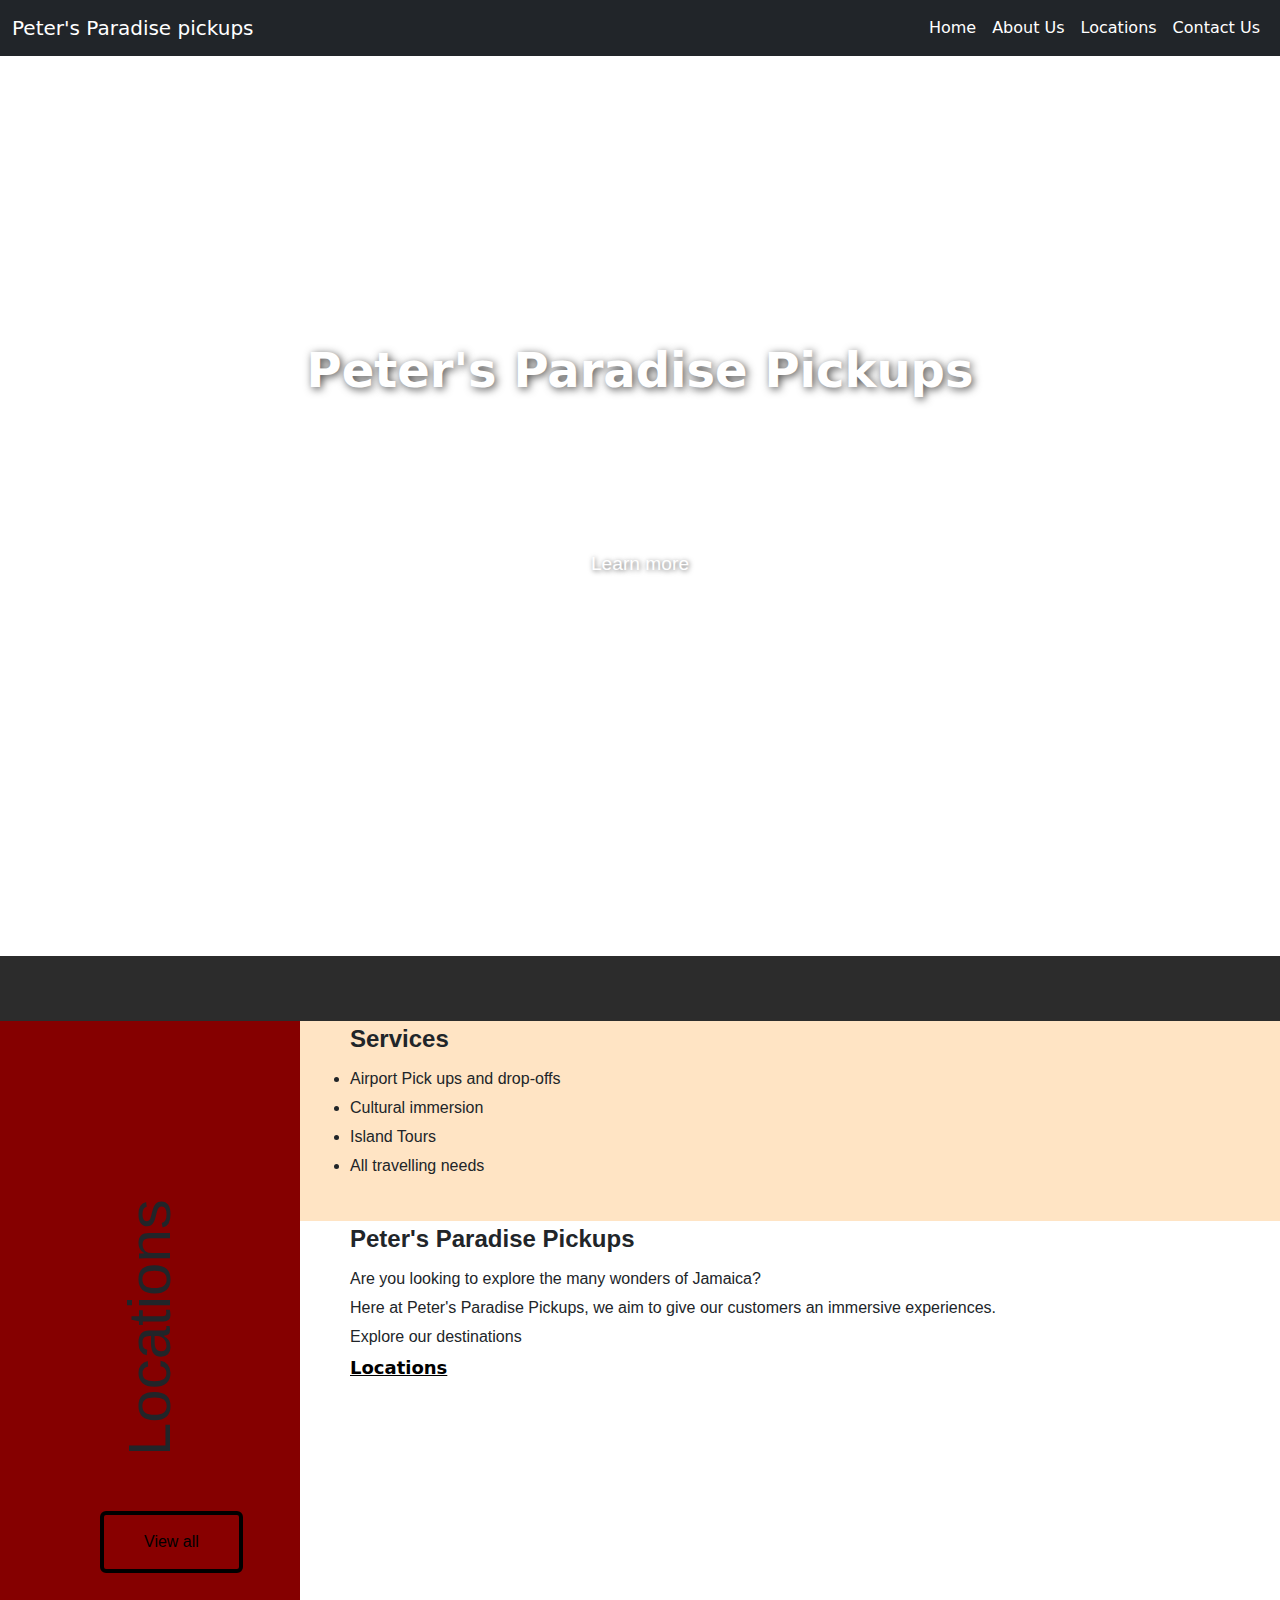
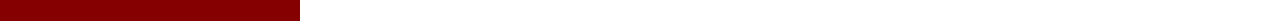
<file: index.html>
<!DOCTYPE html>
<html lang="en">
<head>
    <meta charset="UTF-8">
    <meta name="viewport" content="width=device-width, initial-scale=1.0">
  
  <link rel="stylesheet" href="styles.css">
  <link rel="stylesheet" href="mobile.css">
  
  <title>Document</title>

</head>


<body>
  
<!DOCTYPE html>
<html lang="en">
<head>
  <meta charset="UTF-8">
  <meta name="viewport" content="width=device-width, initial-scale=1">
  <title>Peter's Paradise Pickups</title>
  <!-- Bootstrap CSS -->
  <link href="https://cdn.jsdelivr.net/npm/bootstrap@5.3.2/dist/css/bootstrap.min.css" rel="stylesheet">
  <style>
    /* Custom Styles */
    .hero {
      background: url('https://your-image-link.jpg') no-repeat center center/cover;
      height: 100vh;
      color: white;
      display: flex;
      justify-content: center;
      align-items: center;
      text-align: center;
      position: relative;
    }

    .hero h1 {
      font-size: 3rem;
      font-weight: bold;
      text-shadow: 2px 2px 8px rgba(0, 0, 0, 0.7);
    }

    .hero p {
      font-size: 1.2rem;
      text-shadow: 1px 1px 5px rgba(0, 0, 0, 0.6);
    }

    .navbar-dark .navbar-nav .nav-link {
      color: #fff;
    }

    .bottom-bar {
      background-color: #2c2c2c;
      color: #fff;
      font-weight: bold;
      padding: 10px;
      text-align: center;
    }

    @media (max-width: 768px) {
      .hero h1 {
        font-size: 2rem;
      }
      .hero p {
        font-size: 1rem;
      }
    }

    .locations-grid {
  display: grid;
  grid-template-columns: 300px 1fr;
  height: 600px;
}

/* Sidebar */
.sidebar {
  background-color: rgb(133, 0, 0);
  display: flex;
  flex-direction: column;
  align-items: center;
  justify-content: space-between;
  padding: 20px 0;
}

.sidebar-title {
  transform: rotate(-90deg);
  font-size: 60px;
  margin: 50px 0;
  color: white;
  font-weight: bold;
}

.view-button {
  margin-top: 300px;
  padding: 15px 40px;
  background-color: white;
  border: none;
  font-weight: bold;
  cursor: pointer;
}

/* Content Grid */
.content-grid {
  display: grid;
  grid-template-rows: 200px 1fr;
}

.services {
  background-color: bisque;
  padding: 20px;
}

.description {
  padding: 20px;
}

.para-4 {
  font-size: 24px;
  font-weight: bold;
  margin-bottom: 10px;
}

.para-5 {
  font-size: 16px;
  margin-bottom: 5px;
}

/* Responsive for mobile */
@media (max-width: 768px) {
  .locations-grid {
    grid-template-columns: 1fr;
    grid-template-rows: auto auto;
    height: auto;
  }

  .sidebar2 {
    flex-direction: row;
    justify-content: space-around;
    align-items: center;
    padding: 10px;
  }

  .sidebar2-title {
    transform: none;
    font-size: 32px;
    margin: 0;
  }

  .view-button {
    margin-top: 0;
    padding: 10px 20px;
  }

  .content-grid {
    grid-template-rows: auto auto;
  }
}





  </style>
</head>
<body>

  <!-- Navigation -->
  <nav class="navbar navbar-expand-md navbar-dark bg-dark sticky-top">
    <div class="container-fluid">
      <a class="navbar-brand" href="#">Peter's Paradise pickups</a>

      <button class="navbar-toggler" type="button" data-bs-toggle="collapse" data-bs-target="#mainNavbar">
        <span class="navbar-toggler-icon"></span>
      </button>

      <div class="collapse navbar-collapse" id="mainNavbar">
        <ul class="navbar-nav ms-auto">
          <li class="nav-item"><a class="nav-link active" href="#">Home</a></li>
          <li class="nav-item"><a class="nav-link" href="#">About Us</a></li>
          <li class="nav-item"><a class="nav-link" href="#">Locations</a></li>
          <li class="nav-item"><a class="nav-link" href="#">Contact Us</a></li>
        </ul>
      </div>
    </div>
  </nav>

  <!-- Hero Section -->
  <section class="hero">

    <div class="container">
        <div class="main-message-div">
          <h1>Peter's Paradise Pickups</h1>
          
            <P class="para-6">Learn more</P>

            <div class="arrow-div">
                <p><i class="arrow down" style="color: aliceblue;"></i></p>
            </div>
        </div>      
    </div>

  </section>

  <!-- Bottom Bar -->
  <div class="bottom-bar" style="display: grid; grid-row: 50px 1fr;">
     
    <div class="scroll-container">
        <div class="scroll-text">LET US TAKE YOU TO PARADISE, ONE RIDE AT A TIME!</div>
    </div>
  
  </div>

   <div style="display: grid; grid-template-columns: 300px 1fr; height: 600px;" class="location-grid">
                <div style="background-color: rgb(133, 0, 0);" class="sidebar2">
                    <p style="transform: rotate(-90deg); margin: 50px -190px ; font-size: 60px;">Locations
                        
                    </p>
                    <button class="View" onclick="location.href='Locations-page1.html' " style="margin-top: 300px; margin-left: 100PX; padding-top: 15PX; padding-bottom: 15PX; padding-right: 40PX; padding-left: 40px;">View all</button>
                </div>

                <div style="display: grid; grid-template-rows: 200px 1fr ; ">
                    <div style="background-color: bisque;">
                        <p class="para-4">Services</p>
                        <li class="para-5">Airport Pick ups and drop-offs</li>
                        <li class="para-5">Cultural immersion</li>
                        <li class="para-5">Island Tours</li>
                        <li class="para-5">All travelling needs</li>
                    </div>
                    <div>
                        <p class="para-4">Peter's Paradise Pickups</p>
                        <p class="para-5">Are you looking to explore the many wonders of Jamaica?</p>
                        <p class="para-5">Here at Peter's Paradise Pickups, we aim to give our customers an immersive experiences.</p>
                        <p class="para-5">Explore our destinations</p>

                        <a class="link2" href="Locations-page1.html">Locations</a>
                    </div>
                </div>
            </div>

  
    

  <!-- Bootstrap JS Bundle -->
  <script src="https://cdn.jsdelivr.net/npm/bootstrap@5.3.2/dist/js/bootstrap.bundle.min.js"></script>
</body>
</html>



</body>
</html>
</file>
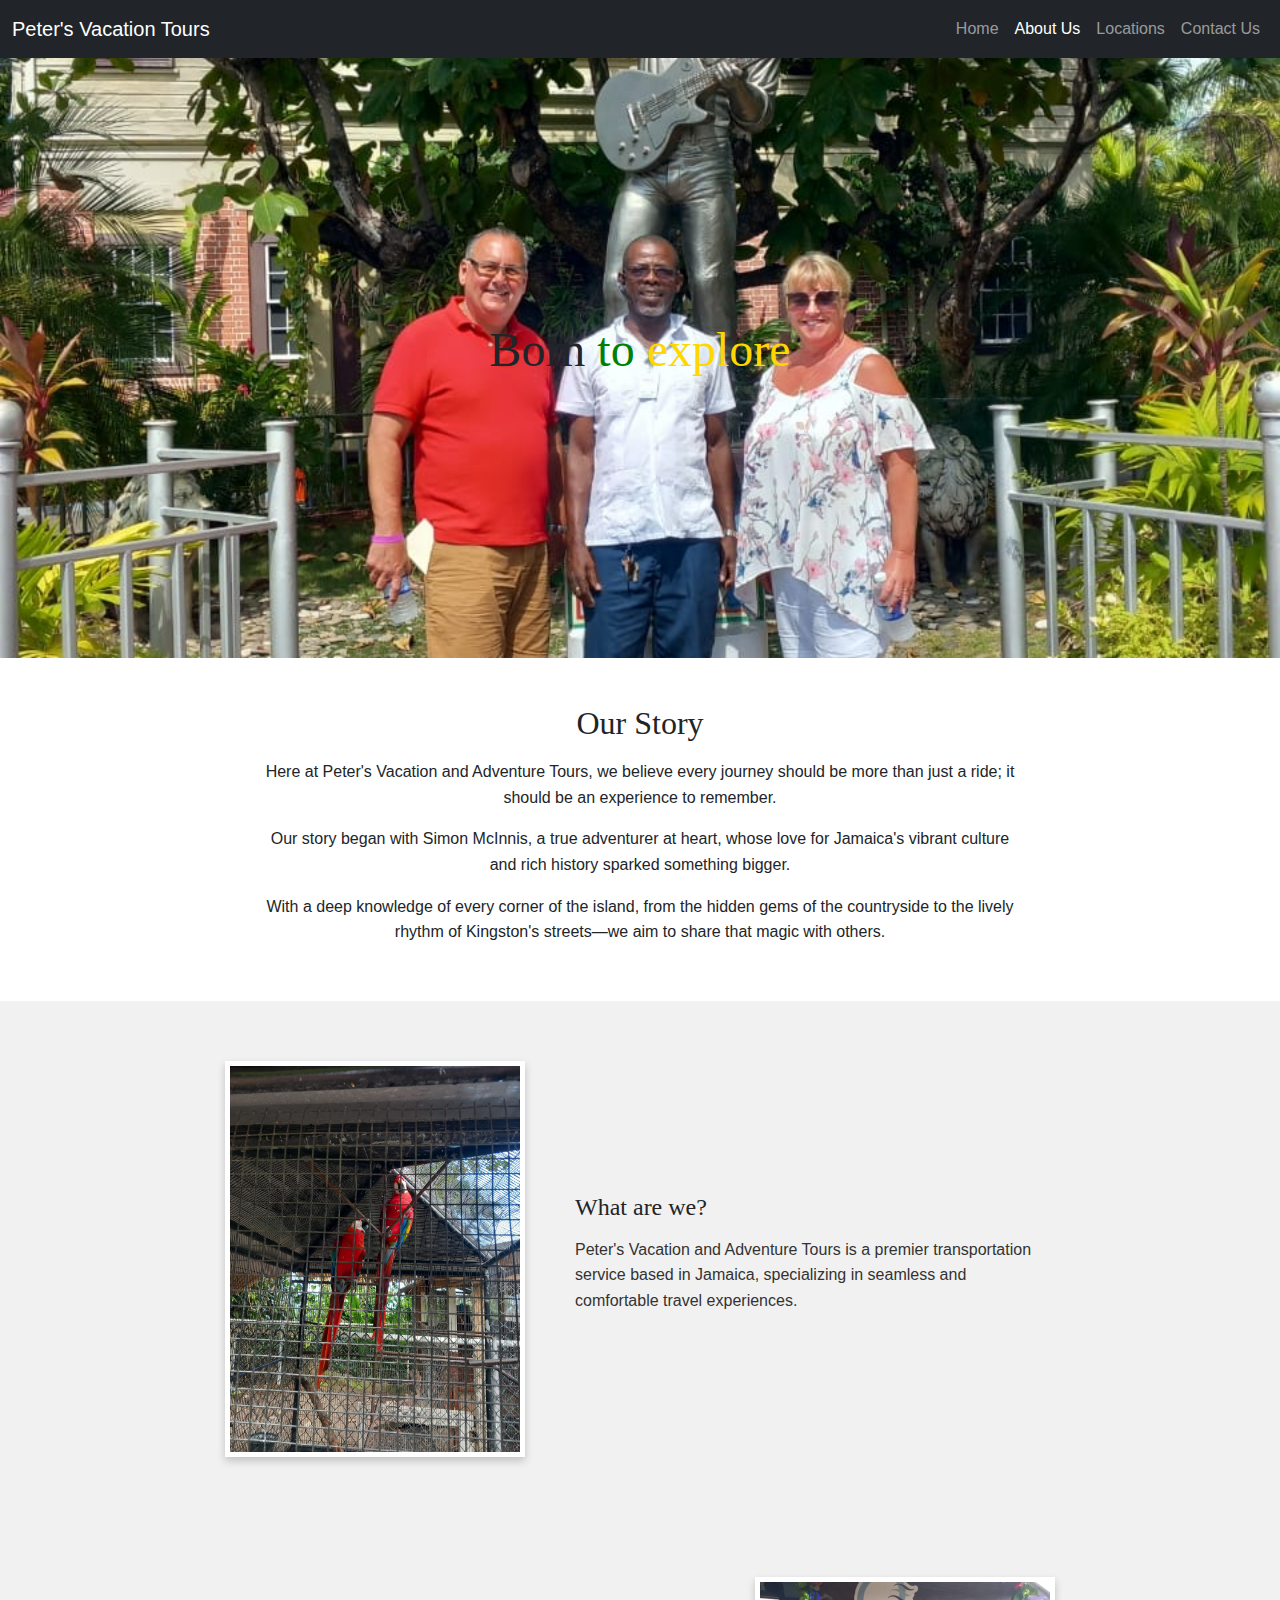
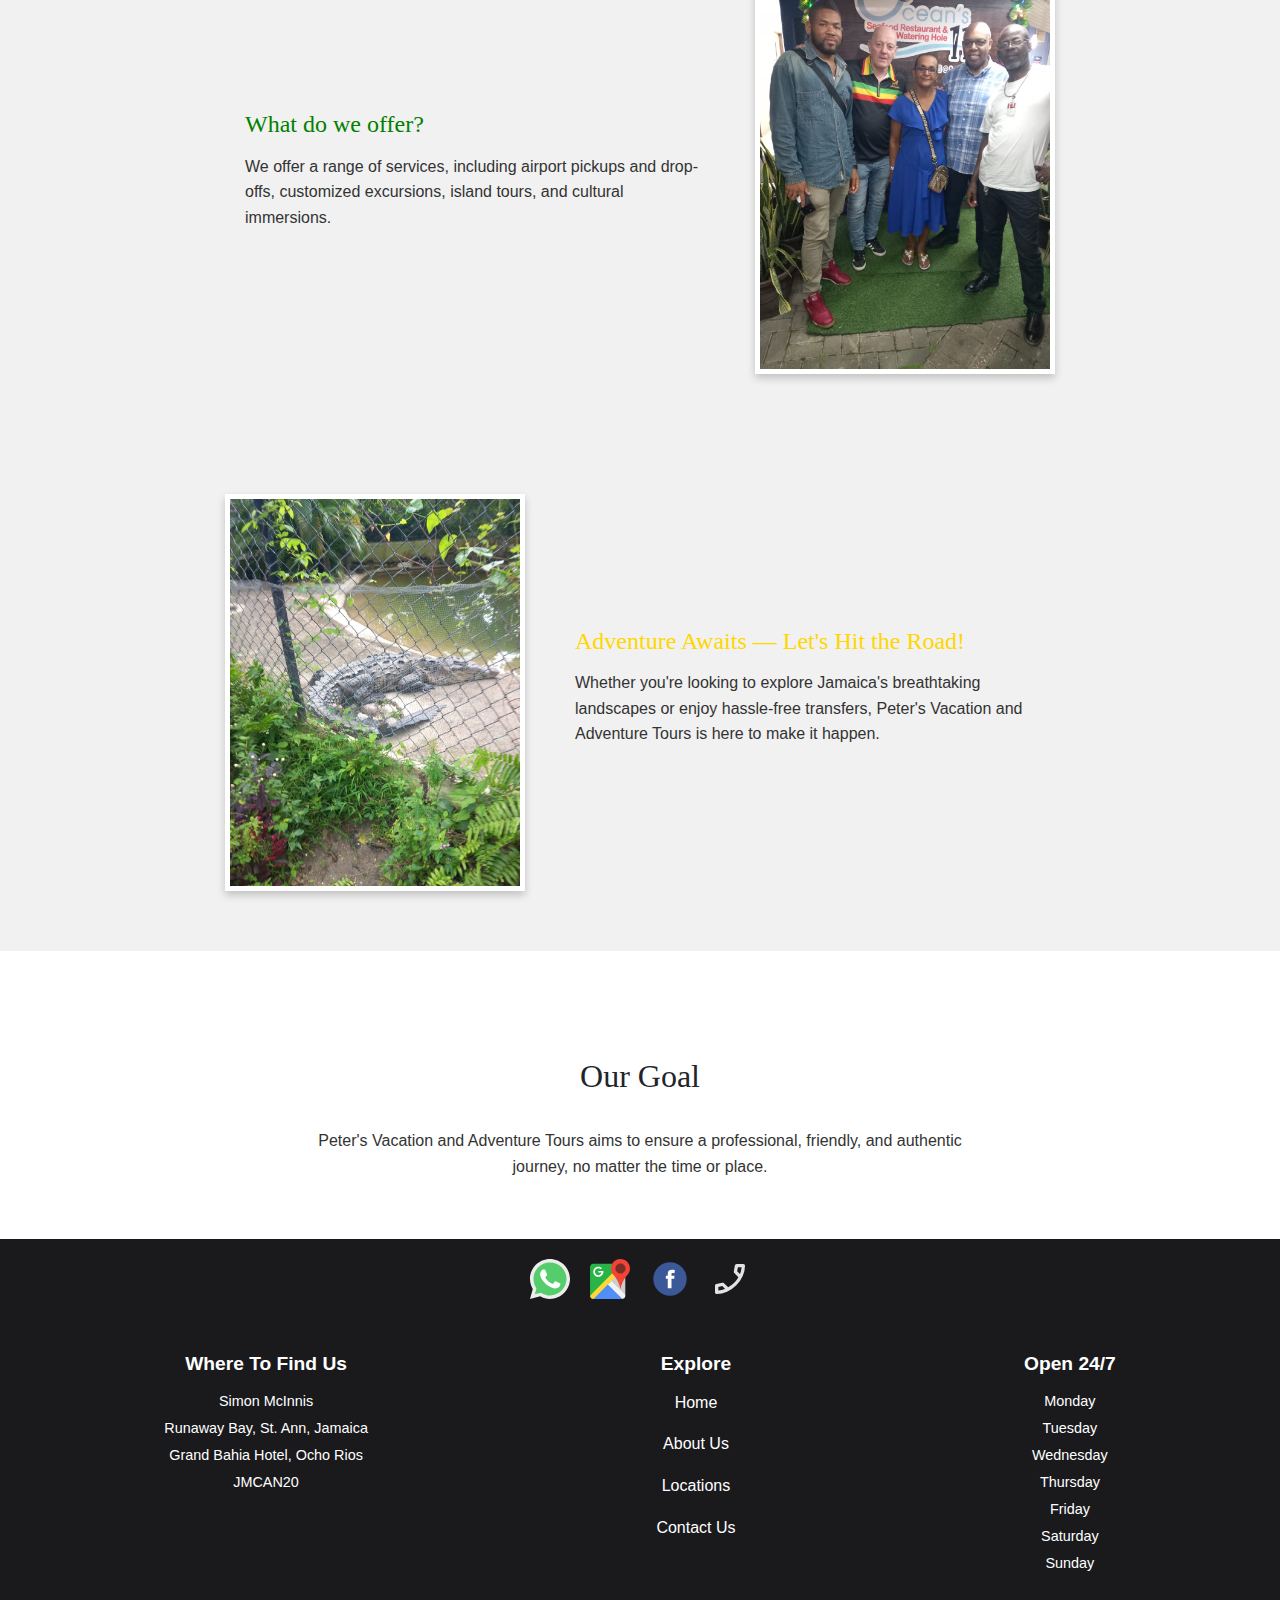
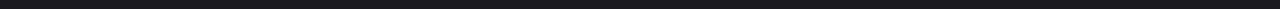
<file: About-us.html>
<!DOCTYPE html>
<html lang="en">
<head>
  <meta charset="UTF-8" />
  <meta name="viewport" content="width=device-width, initial-scale=1.0" />
  <title>About us</title>
  <link rel="icon" type="image/png" href="pictures/favi2.png">
  <link href="https://cdn.jsdelivr.net/npm/bootstrap@5.3.2/dist/css/bootstrap.min.css" rel="stylesheet">
<link rel="icon" type="image/png" href="favi2.png" />
  
  
  
  <style>
    * {
      box-sizing: border-box;
      margin: 0;
      padding: 0;
    }

    body {
      font-family: Arial, sans-serif;
      line-height: 1.6;
    }

    .flex {
      display: flex;
      justify-content: center;
      flex-wrap: wrap;
      background-color: #222;
      padding: 15px;
    }

    .flex div {
      margin: 5px 15px;
    }

    .toolink {
      color: white;
      text-decoration: none;
      
    }

    .toolink:hover {
       color: #686e75;

    }

    .flex2 {
      padding: 0;
    }

    .ddd {
      height: 600px;
      background-color: #eee;
      display: flex;
      align-items: center;
      justify-content: center;
      text-align: center;
      padding: 20px; 
      background-image: url(pictures/WhatsApp\ Image\ 2025-07-10\ at\ 5.18.29\ PM\ \(1\).jpeg );
      background-repeat: no-repeat;
      background-position: center;
      background-size: cover;
      text-align: center;
    }

    .ddd p {
      font-size: 3rem;
      font-family: 'Spicy Rice', cursive;
     
    }

    .section-heading {
      font-size: 2rem;
      font-family: 'Alfa Slab One', cursive;
      text-align: center;
      padding: 40px 20px 10px;
    }

    .section-text {
      text-align: center;
      padding: 0 20px 40px;
      max-width: 800px;
      margin: auto;
    }

    .section-wrapper {
      display: flex;
      flex-wrap: wrap;
      justify-content: center;
      align-items: center;
      padding: 60px 20px;
      background-color: #f1f1f1;
      gap: 30px;
    }

    .polaroid2 img {
      max-width: 100%;
      height: auto;
      border: 5px solid white;
      box-shadow: 0 4px 8px rgba(0,0,0,0.2);
    }

    .about-us-div {
      max-width: 500px;
      padding: 20px;
    }

    .about-us-div p:first-child {
      font-family: 'Alfa Slab One', cursive;
      font-size: 24px;
      margin-bottom: 10px;
    }

    .about-us, .about-us2 {
      font-size: 1rem;
      color: #333;
    }

    .goal-section {
      text-align: center;
      background: white;
      padding: 60px 20px;
    }

    .goal-section .about-us {
      max-width: 700px;
      margin: auto;
    }

    /* SVG Logo */
    svg {
      width: 100%;
      height: auto;
      background: black;
      color: white;
    }

    text {
      fill: white;
      font-family: 'Alfa Slab One', cursive;
    }

    /* Contact Icons */
    .contact-icons {
      background: #1a1a1d;
      padding: 20px;
      display: flex;
      justify-content: center;
      gap: 20px;
    }

    .contact-icons img {
      width: 40px;
      height: 40px;
    }

    .contact-icons img:hover {
      opacity: 0.8;
    }

     .contact-icons img:active {
      opacity: 0.5;
    }

    /* Footer */
    .bottom-tool-bar {
      display: flex;
      flex-wrap: wrap;
      justify-content: space-around;
      background: #1a1a1d;
      color: white;
      padding: 30px 20px;
      text-align: center;
    }

    .bottom-tool-1-text {
      font-weight: bold;
      font-size: 1.2rem;
      margin-bottom: 10px;
    }

    .bottom-tool-1-text2,
    .bottom-tool-1-text22 {
      font-size: 0.9rem;
      margin: 4px 0;
    }

    @media (max-width: 768px) {
      .ddd p {
        font-size: 2rem;
      }

      .section-wrapper {
        flex-direction: column;
        padding: 40px 10px;
      }

      .about-us-div {
        margin-top: 0 !important;
        text-align: center;
      }

      .section-heading {
        font-size: 1.8rem;
      }
    }
  </style>
</head>
<body>

  
 
  <!-- Navigation -->
  <nav class="navbar navbar-expand-md navbar-dark bg-dark sticky-top">
    <div class="container-fluid">
      <a class="navbar-brand" href="index.html">Peter's Vacation Tours</a>
      <button class="navbar-toggler" type="button" data-bs-toggle="collapse" data-bs-target="#mainNavbar">
        <span class="navbar-toggler-icon"></span>
      </button>
      <div class="collapse navbar-collapse" id="mainNavbar">
        <ul class="navbar-nav ms-auto">
          <li class="nav-item"><a class="nav-link" href="index.html">Home</a></li>
          <li class="nav-item"><a class="nav-link active" href="About-us.html">About Us</a></li>
          <li class="nav-item"><a class="nav-link" href="Locations-page-1.html">Locations</a></li>
          <li class="nav-item"><a class="nav-link" href="Contact-us.html">Contact Us</a></li>
        </ul>
      </div>
    </div>
  </nav>


  <!-- Hero -->
  <div class="ddd">
    <p><span >Born</span> <span style="color: green;">to</span> <span style="color: gold;">explore</span></p>
  </div>

  <!-- Story Section -->
  <div class="section-heading">Our Story</div>
  <div class="section-text">
    <p>Here at Peter's Vacation and Adventure Tours, we believe every journey should be more than just a ride; it should be an experience to remember.</p>
    <p>Our story began with Simon McInnis, a true adventurer at heart, whose love for Jamaica's vibrant culture and rich history sparked something bigger.</p>
    <p>With a deep knowledge of every corner of the island, from the hidden gems of the countryside to the lively rhythm of Kingston's streets—we aim to share that magic with others.</p>
  </div>

  <!-- What are we -->
  <div class="section-wrapper">
    <div class="polaroid2" style="width: 300px;">
      <img src="pictures/WhatsApp Image 2025-07-10 at 5.18.31 PM.jpeg" alt="Simon McInnis" />
    </div>
    <div class="about-us-div">
      <p>What are we?</p>
      <p class="about-us">Peter's Vacation and Adventure Tours is a premier transportation service based in Jamaica, specializing in seamless and comfortable travel experiences.</p>
    </div>
  </div>

  <!-- What do we offer -->
  <div class="section-wrapper">
    <div class="about-us-div">
      <p style="color: green;">What do we offer?</p>
      <p class="about-us2">We offer a range of services, including airport pickups and drop-offs, customized excursions, island tours, and cultural immersions.</p>
    </div>
    <div class="polaroid2" style="width: 300px;">
      <img src="pictures/WhatsApp Image 2025-07-10 at 5.18.27 PM.jpeg" alt="Tour Service" />
    </div>
  </div>

  <!-- Adventure Awaits -->
  <div class="section-wrapper">
    <div class="polaroid2" style="width: 300px;">
      <img src="pictures/WhatsApp Image 2025-07-10 at 5.18.31 PM (1).jpeg" alt="Adventure Tour" />
    </div>
    <div class="about-us-div">
      <p style="color: gold;">Adventure Awaits — Let's Hit the Road!</p>
      <p class="about-us2">Whether you're looking to explore Jamaica's breathtaking landscapes or enjoy hassle-free transfers, Peter's Vacation and Adventure Tours is here to make it happen.</p>
    </div>
  </div>

  <!-- Goal -->
  <div class="goal-section">
    <p class="section-heading">Our Goal</p>
    <p class="about-us">Peter's Vacation and Adventure Tours aims to ensure a professional, friendly, and authentic journey, no matter the time or place.</p>
  </div>

 

  <!-- Contact Icons -->
  <div class="contact-icons">
    <a href="https://api.whatsapp.com/send?phone=18764356147">
      <img src="pictures/whatsapp.svg" alt="WhatsApp" />
    </a>
    <a href="https://maps.google.com/?q=18.4081111,-77.1011111">
      <img src="pictures/google.svg" alt="Google Maps" />

       <a href="https://www.facebook.com/share/1FBo4BPX3e/">
      <img src="pictures/facebook-svgrepo-com.svg" alt="facebook">
    </a>

    <a href="tel:+18765130952">
      <img src="pictures/phone_enabled_24dp_E3E3E3_FILL0_wght400_GRAD0_opsz24.svg" alt="call us at +1 (876)513-0952">
    </a>


    </a>
  </div>

  <!-- Footer -->
  <div class="bottom-tool-bar">
    <div>
      <p class="bottom-tool-1-text">Where To Find Us</p>
      <p class="bottom-tool-1-text2">Simon McInnis</p>
      <p class="bottom-tool-1-text2">Runaway Bay, St. Ann, Jamaica</p>
      <p class="bottom-tool-1-text2">Grand Bahia Hotel, Ocho Rios</p>
      <p class="bottom-tool-1-text2">JMCAN20</p>
    </div>
    <div>
      <p class="bottom-tool-1-text">Explore</p>
      <p><a href="index.html" class="toolink">Home</a></p>
      <p><a href="About-us.html" class="toolink">About Us</a></p>
      <p><a href="Locations-page-1.html" class="toolink">Locations</a></p>
      <p><a href="Contact-us.html" class="toolink">Contact Us</a></p>
    </div>

    <div>
      <p class="bottom-tool-1-text">Open 24/7</p>
      <P class="bottom-tool-1-text2" >Monday</P>
      <P class="bottom-tool-1-text2">Tuesday</P>
      <p class="bottom-tool-1-text2" >Wednesday</p>
      <p class="bottom-tool-1-text2" >Thursday</p>
      <p class="bottom-tool-1-text2">Friday</p>
      <p class="bottom-tool-1-text2" >Saturday</p>
      <p class="bottom-tool-1-text2"> Sunday </p>
    </div>
  </div>

</body>
</html>

 

  <!-- Bootstrap JS -->
  <script src="https://cdn.jsdelivr.net/npm/bootstrap@5.3.2/dist/js/bootstrap.bundle.min.js"></script>
</body>
</html>
</file>
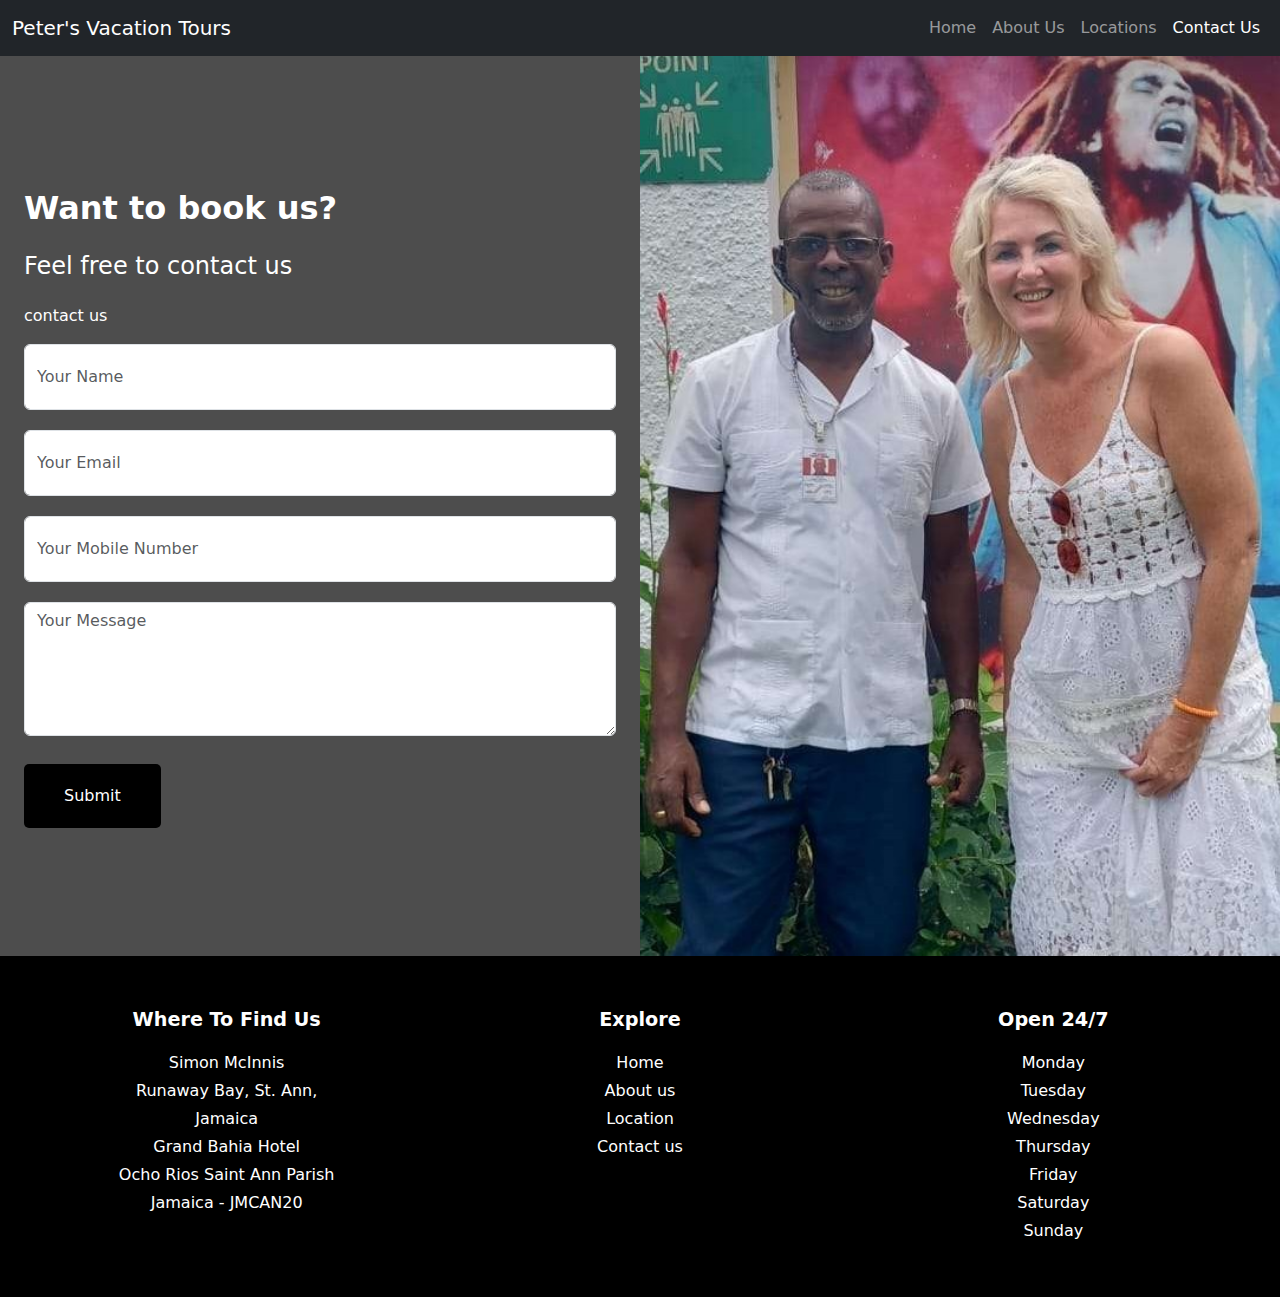
<file: Contact-us.html>
<!DOCTYPE html>
<html lang="en">
<head>
  <meta charset="UTF-8" />
  <meta name="viewport" content="width=device-width, initial-scale=1.0" />
  <title>Contact us</title>
   <link rel="icon" type="image/png" href="pictures/favi2.png">
  <link href="https://cdn.jsdelivr.net/npm/bootstrap@5.3.2/dist/css/bootstrap.min.css" rel="stylesheet">
  <link rel="icon" type="image/png" href="favi2.png" />
  <style>
    body {
      margin: 0;
      padding: 0;
    }

    .form-section p.bold-text {
      font-size: 2rem;
      font-weight: bold;
      color: white;
    }

    .form-section p.smaller-text {
      font-size: 1.5rem;
      color: white;
    }

    .form-section p.smaller-text2 {
      font-size: 1rem;
      margin-top: 20px;
      color: white;
    }

    .form-control {
      margin-bottom: 20px;
    }

    .submit-button {
      background-color: #000000;
      color: white;
      border: none;
      padding: 20px 40px;
      border-radius: 5px;
      
    }

    .submit-button:hover {
      background-color: #a0a0a0;
      color: #000;
    }

    .submit-button:active {
      opacity: 0.5;
      
    }



    .img-section img {
      width: 100%;
      height: 100%;
      object-fit: cover;
    }

    @media (max-width: 768px) {
      .form-section {
        text-align: center;
      }

      .img-section {
        display: none !important; /* Hide image on mobile */
      }
    }

    /* Bottom Toolbar Styles */
    .bottom-tool-bar {
      display: flex;
      justify-content: space-around;
      background-color: #f8f9fa;
      padding: 40px 20px;
      flex-wrap: wrap;
      text-align: center;
    }

    .bottom-tool-bar > div {
      flex: 1;
      min-width: 250px;
      margin: 10px 0;
    }

    .bottom-tool-1-text {
      font-size: 1.2rem;
      font-weight: 600;
    }

    .bottom-tool-1-text2,
    .bottom-tool-1-text22 {
      font-size: 1rem;
      margin: 4px 0;
    }

    .toolink {
      text-decoration: none;
      color: #ffffff;
    }

    .toolink:hover {
       color: #686e75;

    }

    @media (max-width: 768px) {
      .bottom-tool-bar {
        flex-direction: column;
        align-items: center;
        padding: 30px 10px;
      }

      .bottom-tool-bar > div {
        width: 100%;
        max-width: 400px;
      }
    }
  </style>
</head>
<body>

  <!-- Navigation -->
  <nav class="navbar navbar-expand-md navbar-dark bg-dark sticky-top">
    <div class="container-fluid">
      <a class="navbar-brand" href="index.html">Peter's Vacation Tours</a>
      <button class="navbar-toggler" type="button" data-bs-toggle="collapse" data-bs-target="#mainNavbar">
        <span class="navbar-toggler-icon"></span>
      </button>
      <div class="collapse navbar-collapse" id="mainNavbar">
        <ul class="navbar-nav ms-auto">
          <li class="nav-item"><a class="nav-link" href="index.html">Home</a></li>
          <li class="nav-item"><a class="nav-link" href="About-us.html">About Us</a></li>
          <li class="nav-item"><a class="nav-link" href="Locations-page-1.html">Locations</a></li>
          <li class="nav-item"><a class="nav-link active" href="Contact-us.html">Contact Us</a></li>
        </ul>
      </div>
    </div>
  </nav>

  <!-- Contact Form + Image Section -->
  <div class="container-fluid p-0">
    <div class="row g-0 min-vh-100">
      <!-- Left Column: Form -->
      <div class="col-md-6 form-section d-flex align-items-center" style="background-color: rgb(77, 77, 77);">
        <form action="https://formspree.io/f/xqalqjwb" method="POST" class="w-100">
          <div class="px-4">
            <p class="bold-text">Want to book us?</p>
            <p class="smaller-text">Feel free to contact us</p>
            <p class="smaller-text2">contact us</p>

            <input type="text" name="name" placeholder="Your Name" class="form-control" style="padding-bottom: 20px; padding-top: 20px;" required>
            <input type="email" name="email" placeholder="Your Email" class="form-control"  style="padding-bottom: 20px; padding-top: 20px;" required>
             <input type="tel" name="mobile" placeholder="Your Mobile Number" class="form-control" style="padding-bottom: 20px; padding-top: 20px;" required>
            <textarea name="message" placeholder="Your Message" rows="5" class="form-control" required></textarea>

            <button class="submit-button mt-2" type="submit">Submit</button>
          </div>
        </form>
      </div>

      <!-- Right Column: Image (hidden on mobile) -->
      <div class="col-md-6 img-section">
        <img src="pictures/master (1).jpeg" alt="Peter and Guest" />
      </div>
    </div>
  </div>

  <!-- Bottom Tool Bar -->
  <div class="bottom-tool-bar" style="background-color: black; color: white;">
    <div>
      <p class="bottom-tool-1-text">Where To Find Us</p>
      <p class="bottom-tool-1-text2">Simon McInnis</p>
      <p class="bottom-tool-1-text2">Runaway Bay, St. Ann,</p>
      <p class="bottom-tool-1-text2">Jamaica</p>
      <p class="bottom-tool-1-text2">Grand Bahia Hotel</p>
      <p class="bottom-tool-1-text2">Ocho Rios Saint Ann Parish</p>
      <p class="bottom-tool-1-text2">Jamaica - JMCAN20</p>
    </div>

    <div>
      <p class="bottom-tool-1-text">Explore</p>
      <p class="bottom-tool-1-text22"><a href="index.html" class="toolink">Home</a></p>
      <p class="bottom-tool-1-text22"><a href="About-us.html" class="toolink">About us</a></p>
      <p class="bottom-tool-1-text22"><a href="Locations-page-1.html" class="toolink">Location</a></p>
      <p class="bottom-tool-1-text22"><a href="Contact-us.html" class="toolink">Contact us</a></p>
    </div>

    <div>
      <p class="bottom-tool-1-text">Open 24/7</p>
      <p class="bottom-tool-1-text2">Monday</p>
      <p class="bottom-tool-1-text2">Tuesday</p>
      <p class="bottom-tool-1-text2">Wednesday</p>
      <p class="bottom-tool-1-text2">Thursday</p>
      <p class="bottom-tool-1-text2">Friday</p>
      <p class="bottom-tool-1-text2">Saturday</p>
      <p class="bottom-tool-1-text2">Sunday</p>
    </div>
  </div>

  <!-- Bootstrap JS -->
  <script src="https://cdn.jsdelivr.net/npm/bootstrap@5.3.2/dist/js/bootstrap.bundle.min.js"></script>

<script>
document.addEventListener('DOMContentLoaded', function () {
  const form = document.getElementById('contact-form');

  form.addEventListener('submit', function (event) {
    event.preventDefault();

    const nameInput = document.getElementById('name').value.trim();
    const emailInput = document.getElementById('email').value.trim();
    const mobileInput = document.getElementById('mobile').value.trim();
    const messageInput = document.getElementById('message').value.trim();

    const emailPattern = /^[^\s@]+@[^\s@]+\.[^\s@]+$/;
    const mobilePattern = /^\+?\d{7,15}$/; // Simple mobile number validation

    if (nameInput === '') {
      alert('Please enter your name.');
      return;
    }

    if (!emailPattern.test(emailInput)) {
      alert('Please enter a valid email address.');
      return;
    }

    if (!mobilePattern.test(mobileInput)) {
      alert('Please enter a valid mobile number (7 to 15 digits).');
      return;
    }

    if (messageInput === '') {
      alert('Please enter your message.');
      return;
    }

    // Send form data using AJAX
    const formData = new FormData(form);
    const actionUrl = form.getAttribute('action');

    const xhr = new XMLHttpRequest();
    xhr.open('POST', actionUrl, true);
    xhr.onload = function () {
      if (xhr.status === 200) {
        alert('Email sent successfully!');
        form.reset();
      } else {
        alert('An error occurred while sending the email.');
      }
    };
    xhr.send(formData);
  });
});
</script>



</body>
</html>
</file>
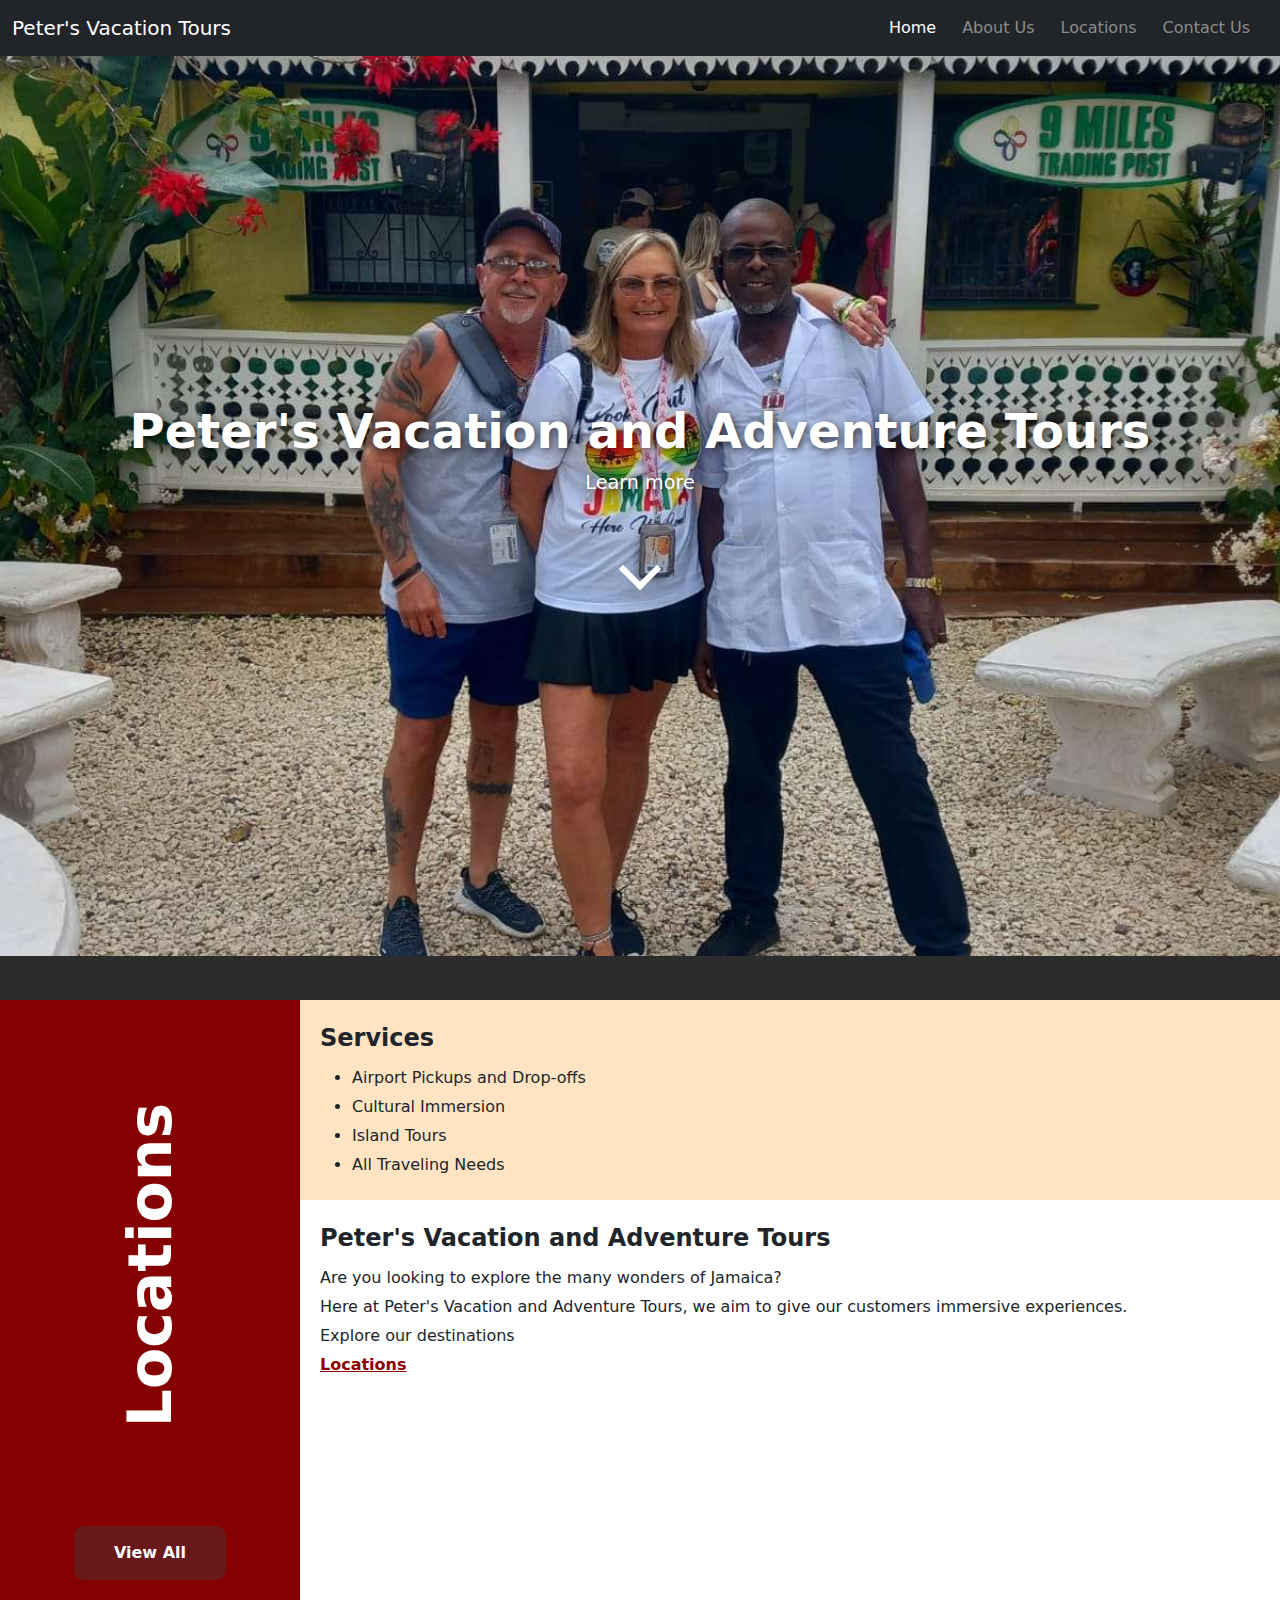
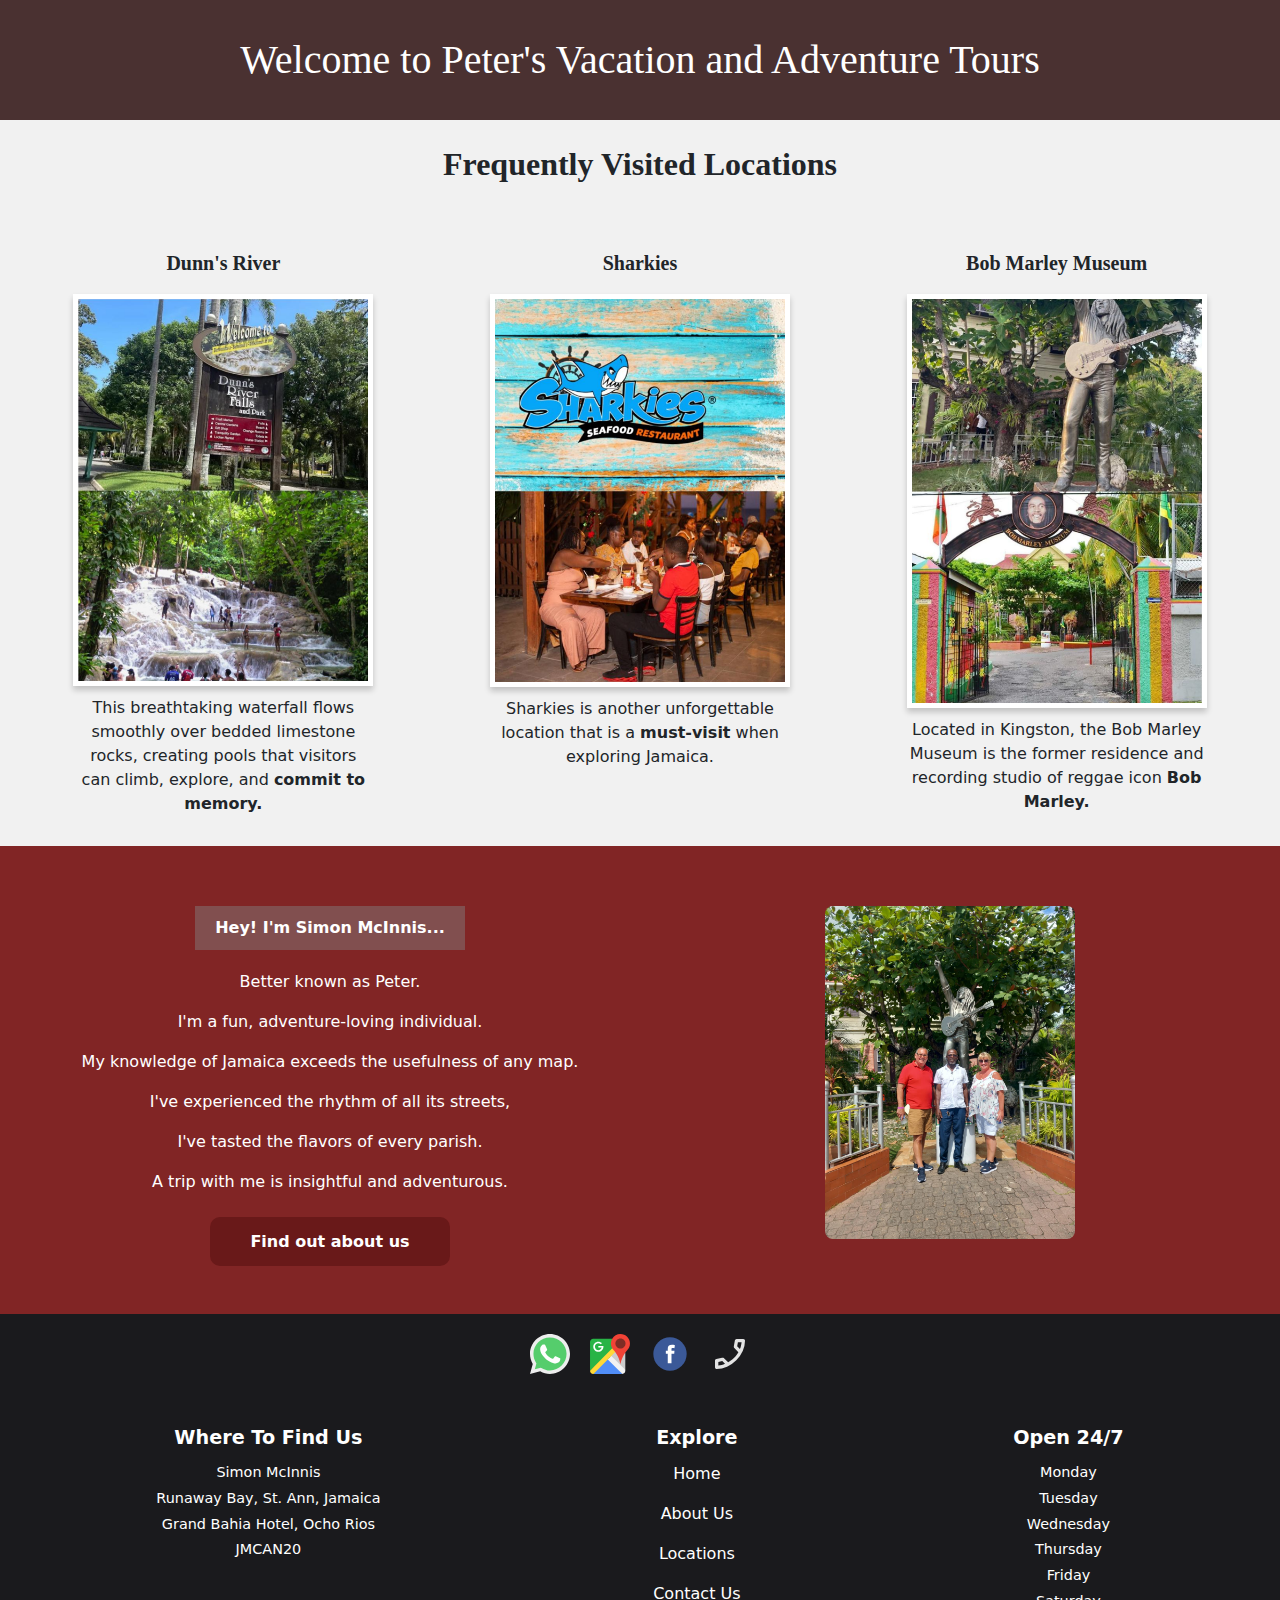
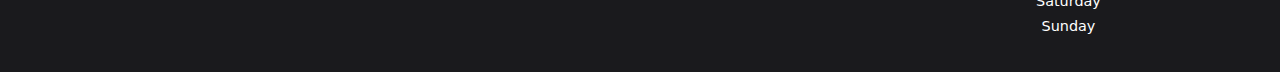
<file: home.html>
<!DOCTYPE html>
<html lang="en">
<head>
  <meta charset="UTF-8" />
  <meta name="viewport" content="width=device-width, initial-scale=1.0" />
  <title>Home</title>
  <link rel="icon" type="image/png" href="pictures/favi2.png">
  <link href="https://cdn.jsdelivr.net/npm/bootstrap@5.3.2/dist/css/bootstrap.min.css" rel="stylesheet">
  

  <style>
    /* Navigation */
    .navbar-dark .navbar-nav .nav-link {
      color: #8b8b8b;
      margin-right: 10px;
    }
    .navbar-dark .navbar-nav .nav-link:hover {
     opacity: 0.8;
    }

    /* Hero Section */
    .hero {
      background: url('pictures/master\ \(2\).jpeg') no-repeat center center/cover;
      height: 100vh;
      color: white;
      display: flex;
      justify-content: center;
      align-items: center;
      text-align: center;
    }
    .hero h1 {
      font-size: 3rem;
      font-weight: bold;
      text-shadow: 2px 2px 8px rgba(0, 0, 0, 0.7);
    }
    .hero p {
      font-size: 1.2rem;
      text-shadow: 1px 1px 5px rgba(0, 0, 0, 0.6);
    }
    .arrow {
      display: inline-block;
      width: 0;
      height: 0;
      border-left: 10px solid transparent;
      border-right: 10px solid transparent;
      border-top: 10px solid white;
      margin-top: 10px;
    }

    .bottom-bar {
      background-color: #2c2c2c;
      color: #fff;
      font-weight: bold;
      padding: 10px;
      text-align: center;
      overflow: hidden;
    }

    /* Locations Grid Section */
    .locations-grid {
      display: grid;
      grid-template-columns: 300px 1fr;
      height: 600px;
    }
    .sidebar {
      background-color: rgb(133, 0, 0);
      display: flex;
      flex-direction: column;
      align-items: center;
      justify-content: space-between;
      padding: 20px;
      
    }
    .sidebar-title {

      transform: rotate(-90deg);
      font-size: 60px;
      color: white;
      font-weight: bold;
      text-align: center;
      margin: 200px -190px ;
    }
    .view-button {
      padding: 15px 40px;
      background-color: rgb(105, 25, 25);
      border: none;
      font-weight: bold;
      cursor: pointer;
      text-decoration: none;
      border-radius: 10px;
      color: #fff;
    }

    .view-button:hover {
      background-color: rgb(71, 20, 20);
      color: #ffffff;
    }

    .view-button:active {
      opacity: 0.8;
    }

    .view-button2 {
      padding: 15px 40px;
      background-color: rgb(105, 25, 25);
      border: none;
      font-weight: bold;
      cursor: pointer;
      text-decoration: none;
      border-radius: 10px;
      color: #fff;
    }

   .view-button2:hover {
      background-color: rgb(71, 20, 20);
      color: #ffffff;
    }

    .view-button2:active {
      opacity: 0.8;
    }

    .content-grid {
      display: grid;
      grid-template-rows: 200px 1fr;
    }
    .services, .description {
      padding: 20px;
    }
    .services {
      background-color: bisque;
    }
    .para-4 {
      font-size: 24px;
      font-weight: bold;
      margin-bottom: 10px;
    }
    .para-5 {
      font-size: 16px;
      margin-bottom: 5px;
    }
    .link2 {
      font-weight: bold;
      color: darkred;
      text-decoration: underline;
    }

    /* Featured Locations */
    .featured-header {
      text-align: center;
      font-size: 2.5rem;
      font-family: 'La Belle Aurore', cursive;
      background-color: rgba(63, 37, 37, 0.945);
      color: white;
      padding: 30px 10px;
    }
    .subheader {
      text-align: center;
      font-family: 'Alfa Slab One', cursive;
      font-size: 2rem;
      background-color: rgba(240, 240, 240, 0.945);
      font-weight: bolder;
      padding: 20px;
    }

    .featured-locations {
      display: grid;
      grid-template-columns: repeat(auto-fit, minmax(280px, 1fr));
      gap: 30px;
      padding: 30px;
      background-color: rgba(240, 240, 240, 0.945);
    }

    .location-card {
      text-align: center;
    }

    .location-card img {
      height: auto;
      max-width: 100%;
      border: 5px solid white;
      box-shadow: 0 4px 6px rgba(0,0,0,0.2);
    }

    .location-title {
      font-family: 'Alfa Slab One', cursive;
      font-weight: bold;
      font-size: 20px;
      margin-top: 10px;
    }

    .location-desc {
      margin: 10px auto 0 auto;
      width: 90%;
      max-width: 300px;
      font-size: 16px;
    }

    .bold {
      font-weight: bold;
    }

    /* About Section */
    .about-section {
      display: flex;
      flex-wrap: wrap;
      background: rgb(129, 37, 37);
      padding: 40px 20px;
    }
    .about-text, .about-image {
      flex: 1;
      min-width: 280px;
      padding: 20px;
      color: white;
    }
    .para-7 {
      background: rgb(129, 79, 79);
      padding: 10px 20px;
      display: inline-block;
      margin-bottom: 20px;
      font-weight: bold;
    }
    .about-image img {
      width: 100%;
      height: auto;
      object-fit: cover;
      border-radius: 8px;
    }

    /* Contact Icons */
    .contact-icons {
      display: flex;
      justify-content: center;
      gap: 20px;
      background: rgb(26, 26, 29);
      padding: 20px 0;
    }
    .contact-icons img {
      width: 40px;
      height: 40px;
    }

     .contact-icons img:hover {
      opacity: 0.8;
    }

     .contact-icons img:active {
      opacity: 0.5;
    }


    /* Footer */
    .bottom-tool-bar {
      display: flex;
      flex-wrap: wrap;
      justify-content: space-around;
      background: rgb(26, 26, 29);
      color: white;
      padding: 30px 20px;
      text-align: center;
    }
    .bottom-tool-1-text {
      font-weight: bold;
      font-size: 1.2rem;
      margin-bottom: 10px;
    }
    .bottom-tool-1-text2, .bottom-tool-1-text22 {
      font-size: 0.9rem;
      margin: 4px 0;
    }
    .toolink {
      color: white;
      text-decoration: none;
    }
    .toolink:hover {
       color: #686e75;

    }

    /* Responsive Adjustments */
    @media (max-width: 768px) {
      .hero h1 { font-size: 2rem; }
      .hero p { font-size: 1rem; }
      .locations-grid {
        grid-template-columns: 1fr;
        height: auto;
      }
      .sidebar {
        flex-direction: row;
        justify-content: space-around;
      }
      .sidebar-title {
        transform: none;
        font-size: 32px;
      }
      .content-grid {
        grid-template-rows: auto auto;
      }

      .sidebar-title {

      
      margin: 0px;
      
     
    }

   

    }

    .scroll-container {
  
  padding-top: 15px;
  font-size: 20px;
  color: white;
  font-family: Arial, Helvetica, sans-serif;
  overflow: hidden;
  font-weight: 600;
}

.scroll-text {
  /* animation properties */
  -moz-transform: translateX(100%);
  -webkit-transform: translateX(100%);
  transform: translateX(100%);
  
  -moz-animation: my-animation 8s linear infinite;
  -webkit-animation: my-animation 8s linear infinite;
  animation: my-animation 8s linear infinite;
}

/* for Firefox */
@-moz-keyframes my-animation {
  from { -moz-transform: translateX(100%); }
  to { -moz-transform: translateX(-100%); }
}

/* for Chrome */
@-webkit-keyframes my-animation {
  from { -webkit-transform: translateX(100%); }
  to { -webkit-transform: translateX(-100%); }
}

@keyframes my-animation {
  from {
    -moz-transform: translateX(100%);
    -webkit-transform: translateX(100%);
    transform: translateX(100%);
  }
  to {
    -moz-transform: translateX(-100%);
    -webkit-transform: translateX(-100%);
    transform: translateX(-100%);
  }
}
.arrow {
    margin-top: 40px;
    border: solid rgb(255, 255, 255);
    border-width: 0 6px 6px 0;
    width: 30px;
    height: 30px;
    display: inline-block;
    padding: 3px;
    
}
.down {
  transform: rotate(45deg);
  -webkit-transform: rotate(45deg);
}

@keyframes bounce
{
    0%, 20%, 50%, 80%, 100% {transform: translateY(0);}
    40% {transform: translateY(-30px);}
    60% {transform: translateY(-15px);}
}

.arrow-div
{
    
    animation: bounce 3s infinite;

}

.main-message-div
{
  animation-delay: 10s;
    animation: fadein 5s;
    
}
@keyframes fadein {
    0% {opacity: 0;}
    100% {opacity: 1;}
}

  </style>
</head>
<body>

  <!-- Navigation -->
  <nav class="navbar navbar-expand-md navbar-dark bg-dark sticky-top">
    <div class="container-fluid">
      <a class="navbar-brand" href="index.html">Peter's Vacation Tours</a>
      <button class="navbar-toggler" type="button" data-bs-toggle="collapse" data-bs-target="#mainNavbar">
        <span class="navbar-toggler-icon"></span>
      </button>
      <div class="collapse navbar-collapse" id="mainNavbar">
        <ul class="navbar-nav ms-auto">
          <li class="nav-item"><a class="nav-link active" href="index.html"><span style="color: #fff;">Home</span></a></li>
          <li class="nav-item"><a class="nav-link" href="About-us.html">About Us</a></li>
          <li class="nav-item"><a class="nav-link" href="Locations-page-1.html">Locations</a></li>
          <li class="nav-item"><a class="nav-link" href="Contact-us.html">Contact Us</a></li>
        </ul>
      </div>
    </div>
  </nav>

  <!-- Hero -->
  <section class="hero">

    <div class="main-message-div">
      <h1>Peter's Vacation and Adventure Tours</h1>
      <p>Learn more</p>
      <div class="arrow-div">
          <p><i class="arrow down" style="color: aliceblue;"></i></p>
      </div>
    </div>

  </section>

  <div class="bottom-bar">
    <div class="scroll-text">LET US TAKE YOU TO PARADISE, ONE RIDE AT A TIME! </div>
  </div>

  <!-- Locations Grid -->
  <div class="locations-grid">
    <div class="sidebar">
      <p class="sidebar-title">Locations</p>
      <a class="view-button" href="Locations-page-1.html">View All</a>
    </div>
    <div class="content-grid">
      <div class="services">
        <p class="para-4">Services</p>
        <ul>
          <li class="para-5">Airport Pickups and Drop-offs</li>
          <li class="para-5">Cultural Immersion</li>
          <li class="para-5">Island Tours</li>
          <li class="para-5">All Traveling Needs</li>
        </ul>
      </div>
      <div class="description">
        <p class="para-4">Peter's Vacation and Adventure Tours</p>
        <p class="para-5">Are you looking to explore the many wonders of Jamaica?</p>
        <p class="para-5">Here at Peter's Vacation and Adventure Tours, we aim to give our customers immersive experiences.</p>
        <p class="para-5">Explore our destinations</p>
        <a class="link2" href="Locations-page-1.html">Locations</a>
      </div>
    </div>
  </div>

  <!-- Featured Locations -->
  <div class="featured-header">Welcome to Peter's Vacation and Adventure Tours</div>

  <div class="subheader">Frequently Visited Locations</div>
  
  <div class="featured-locations">
    <div class="location-card">
      <p class="location-title">Dunn's River</p>
      <a href="Contact-us.html"><img src="pictures/2 (2).png" alt="Dunn's River" style="width: 300px;"></a>
      <p class="location-desc">This breathtaking waterfall flows smoothly over bedded limestone rocks, creating pools that visitors can climb, explore, and <span class="bold">commit to memory.</span></p>
    </div>
    <div class="location-card">
      <p class="location-title">Sharkies</p>
      <a href="Contact-us.html"><img src="pictures/2 (1).png" alt="Sharkies" style="width: 300px;"></a>
      <p class="location-desc">Sharkies is another unforgettable location that is a <span class="bold">must-visit</span> when exploring Jamaica.</p>
    </div>
    <div class="location-card">
      <p class="location-title">Bob Marley Museum</p>
      <a href="Contact-us.html"><img src="pictures/2 (3).png" alt="Bob Marley Museum" style="width: 300px;"></a>
      <p class="location-desc">Located in Kingston, the Bob Marley Museum is the former residence and recording studio of reggae icon <span class="bold">Bob Marley.</span></p>
    </div>
  </div>

  <!-- About us Section -->
  <div class="about-section" >
    <div class="about-text" style="text-align: center;">
      <div class="para-7">Hey! I'm Simon McInnis...</div>
      <p class="para-8">Better known as Peter.</p>
      <p class="para-8">I'm a fun, adventure-loving individual.</p>
      <p class="para-8">My knowledge of Jamaica exceeds the usefulness of any map.</p>
      <p class="para-8">I've experienced the rhythm of all its streets,</p>
      <p class="para-8">I've tasted the flavors of every parish.</p>
      <p class="para-8" style="padding-bottom: 20px;">A trip with me is insightful and adventurous.</p>
      <a href="About-us.html" class="view-button2">Find out about us</a>
    </div>
    <div class="about-image" style="text-align: center;">
      <img src="pictures/WhatsApp Image 2025-07-10 at 5.18.29 PM (1).jpeg" style="width: 250px;" alt="Simon McInnis">
    </div>
  </div>

  <!-- Contact Icons -->
  <div class="contact-icons">
    <a href="https://api.whatsapp.com/send?phone=18764356147">
      <img src="pictures/whatsapp.svg" alt="WhatsApp">
    </a>
    <a href="https://maps.google.com/?q=18.4081111,-77.1011111">
      <img src="pictures/google.svg" alt="Google Maps">
    </a>

    <a href="https://www.facebook.com/share/1FBo4BPX3e/">
      <img src="pictures/facebook-svgrepo-com.svg" alt="facebook">
    </a>

    <a href="tel:+18765130952">
      <img src="pictures/phone_enabled_24dp_E3E3E3_FILL0_wght400_GRAD0_opsz24.svg" alt="call us at +1 (876)513-0952">
    </a>

   


  </div>

  <!-- Bottom tool bar -->
  <div class="bottom-tool-bar">
    <div>
      <p class="bottom-tool-1-text">Where To Find Us</p>
      <p class="bottom-tool-1-text2">Simon McInnis</p>
      <p class="bottom-tool-1-text2">Runaway Bay, St. Ann, Jamaica</p>
      <p class="bottom-tool-1-text2">Grand Bahia Hotel, Ocho Rios</p>
      <p class="bottom-tool-1-text2">JMCAN20</p>
    </div>
    <div>
      <p class="bottom-tool-1-text">Explore</p>
      <p><a href="index.html" class="toolink">Home</a></p>
      <p><a href="About-us.html" class="toolink">About Us</a></p>
      <p><a href="Locations-page-1.html" class="toolink">Locations</a></p>
      <p><a href="Contact-us.html" class="toolink">Contact Us</a></p>
    </div>

    <div>
    <p class="bottom-tool-1-text">Open 24/7</p>
    <P class="bottom-tool-1-text2" >Monday</P>
    <P class="bottom-tool-1-text2">Tuesday</P>
    <p class="bottom-tool-1-text2" >Wednesday</p>
    <p class="bottom-tool-1-text2" >Thursday</p>
    <p class="bottom-tool-1-text2">Friday</p>
    <p class="bottom-tool-1-text2" >Saturday</p>
    <p class="bottom-tool-1-text2"> Sunday </p>
    </div>

  </div>

  <!-- Bootstrap JS -->
  <script src="https://cdn.jsdelivr.net/npm/bootstrap@5.3.2/dist/js/bootstrap.bundle.min.js"></script>

<script>
  <Route path="/home" element={<Home />} />
  <Navigate from="/" to="/home" />

</script>

</body>
</html>
</file>
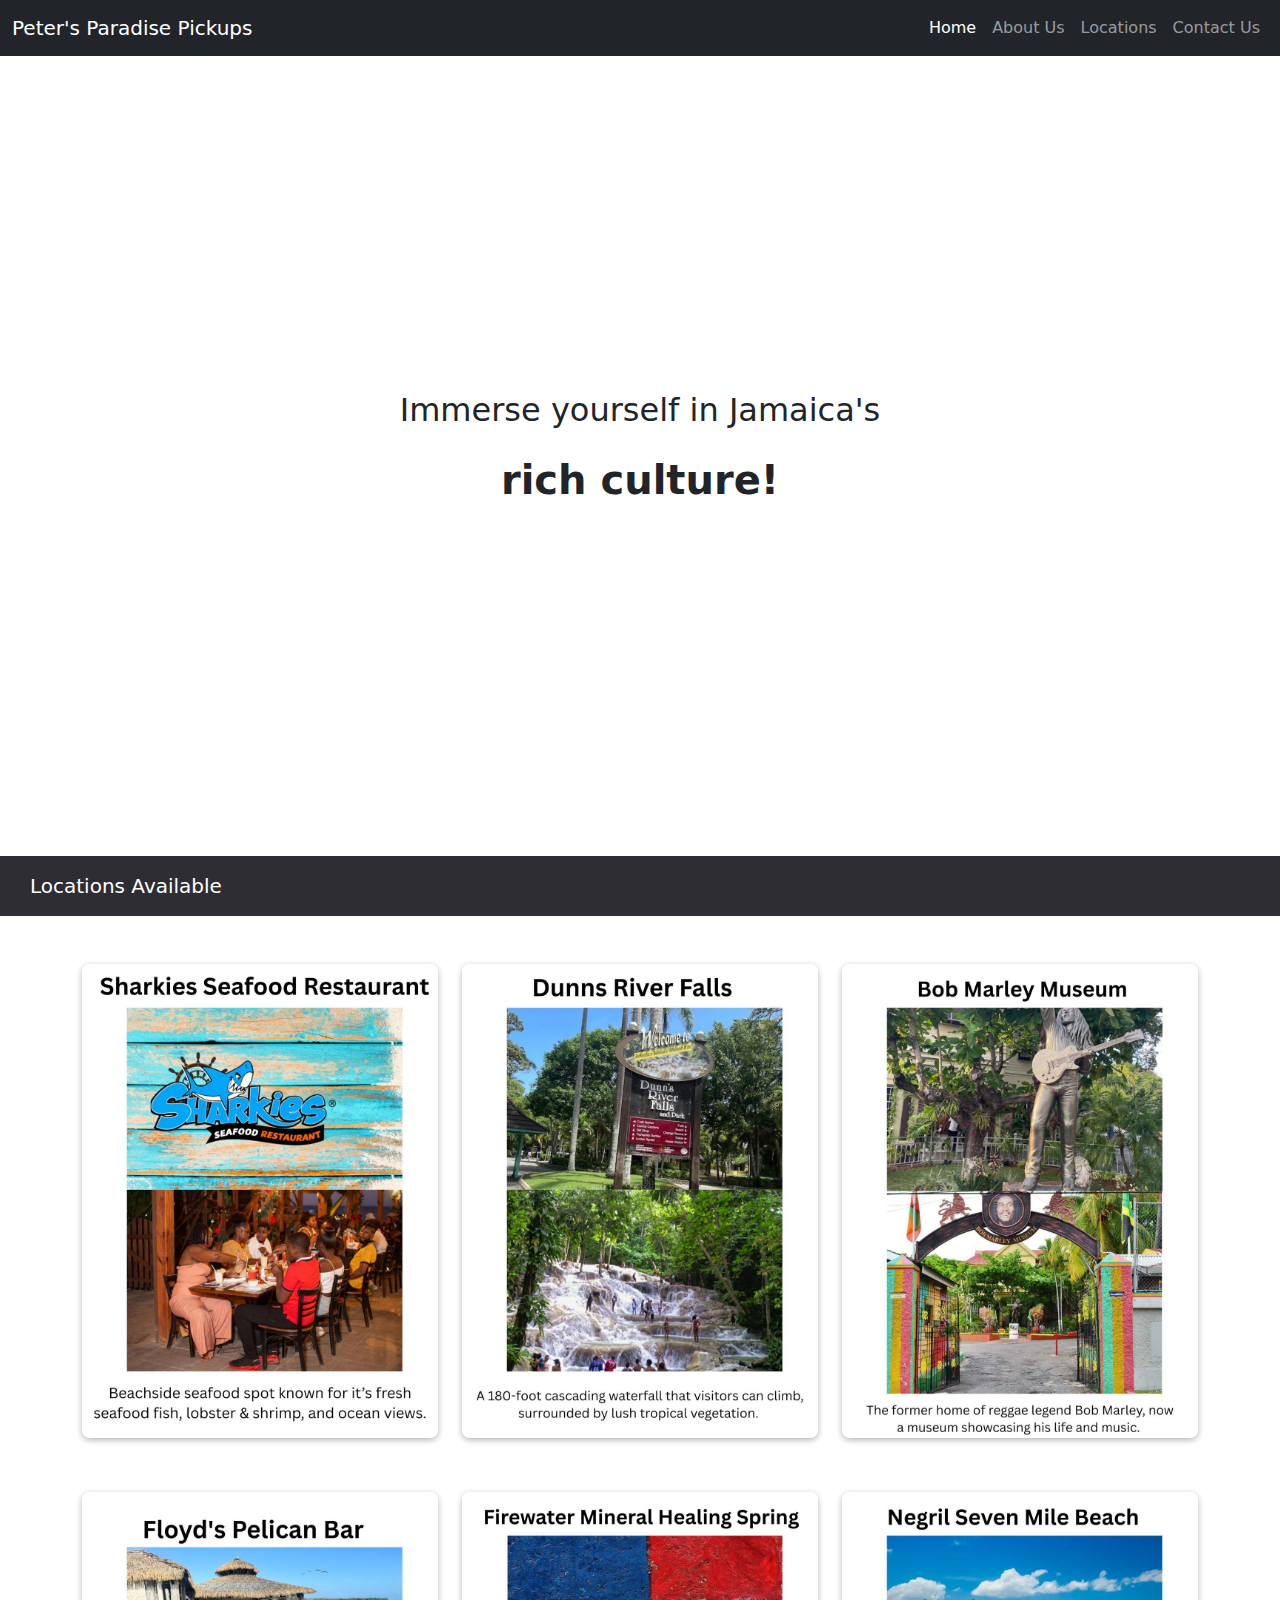
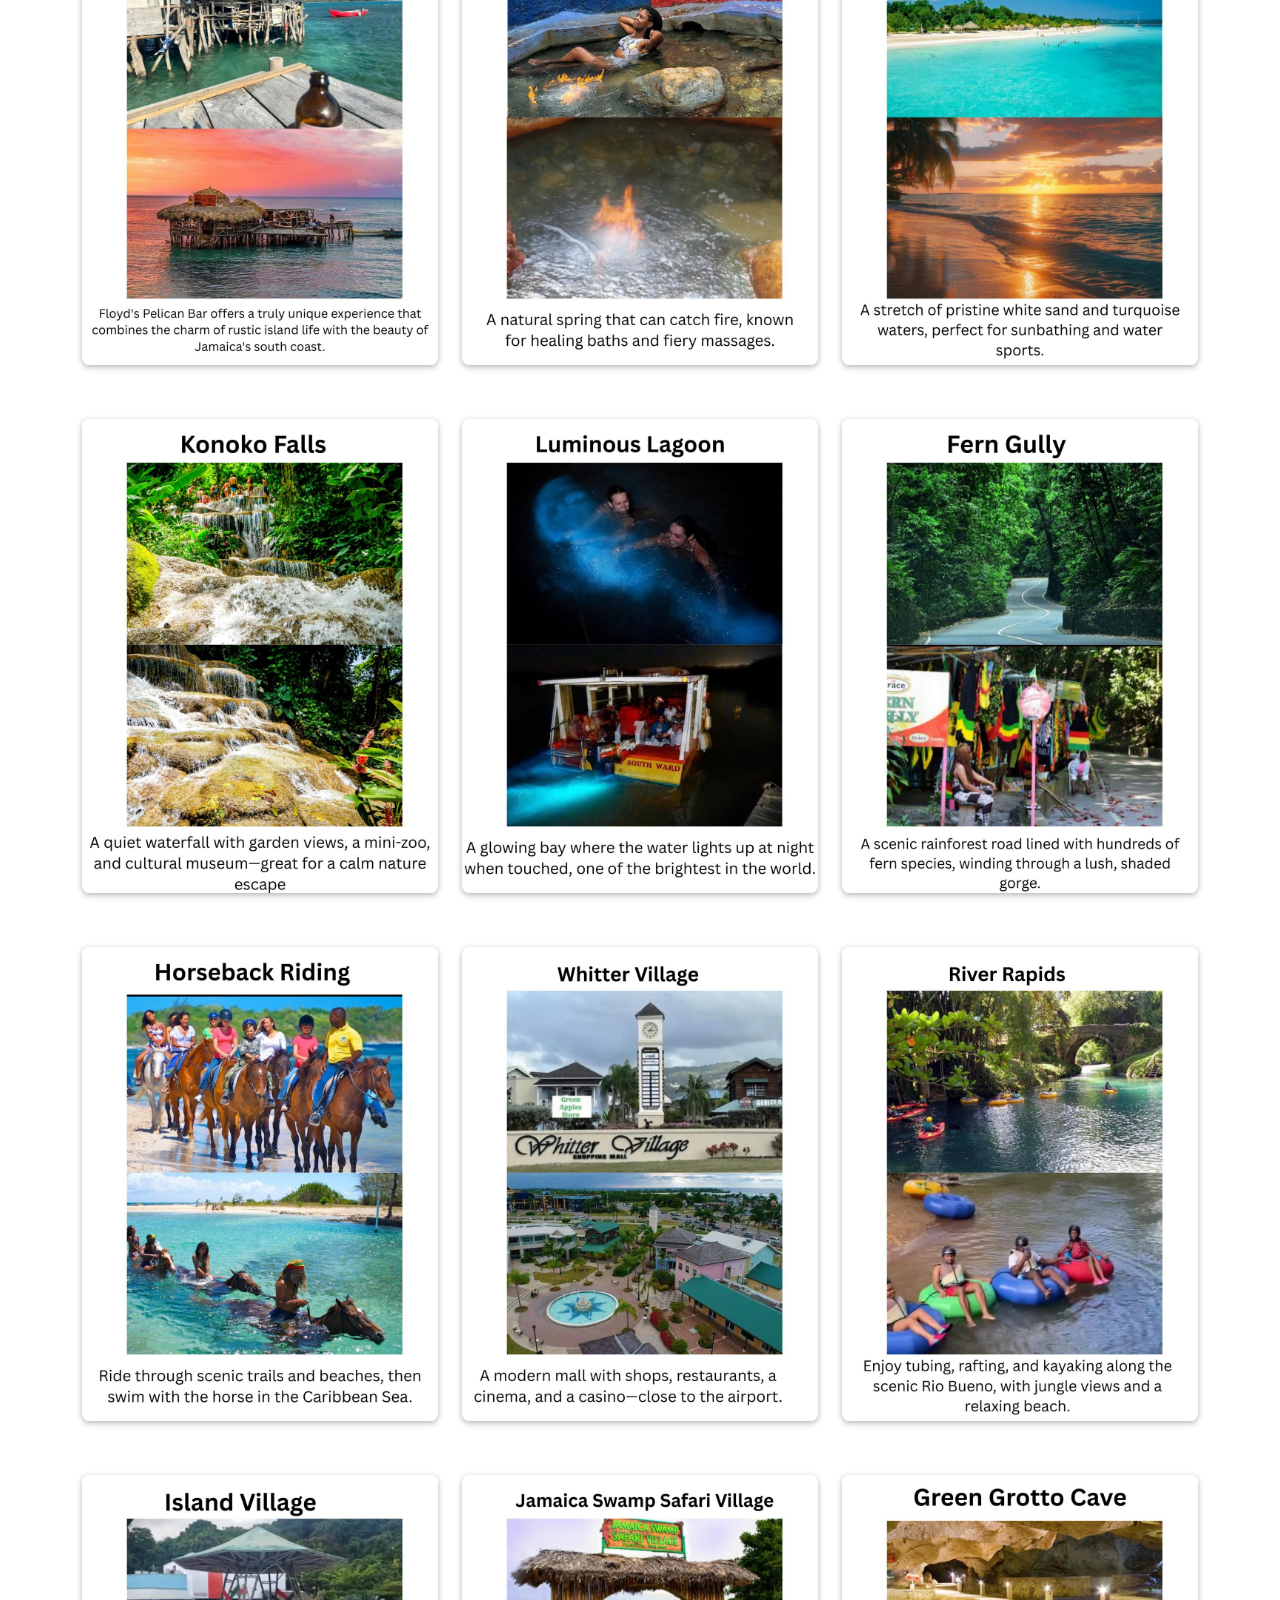
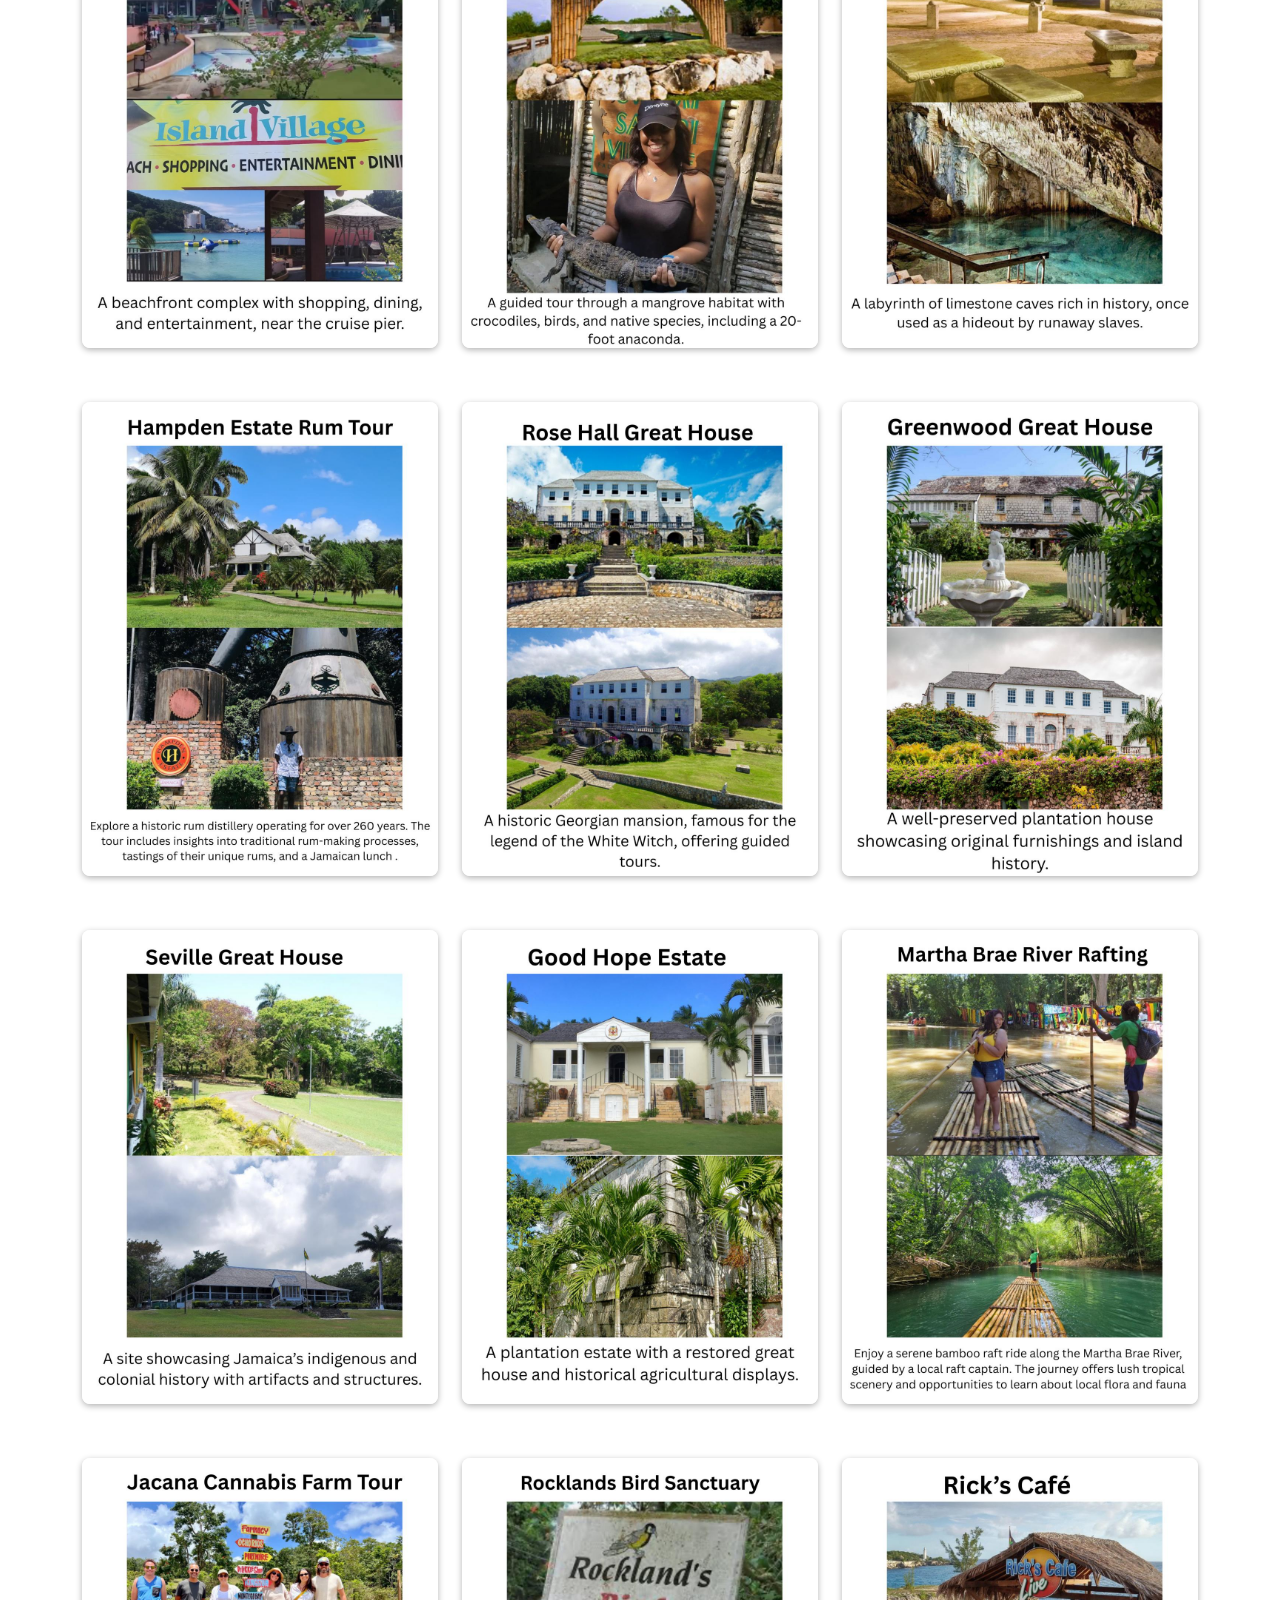
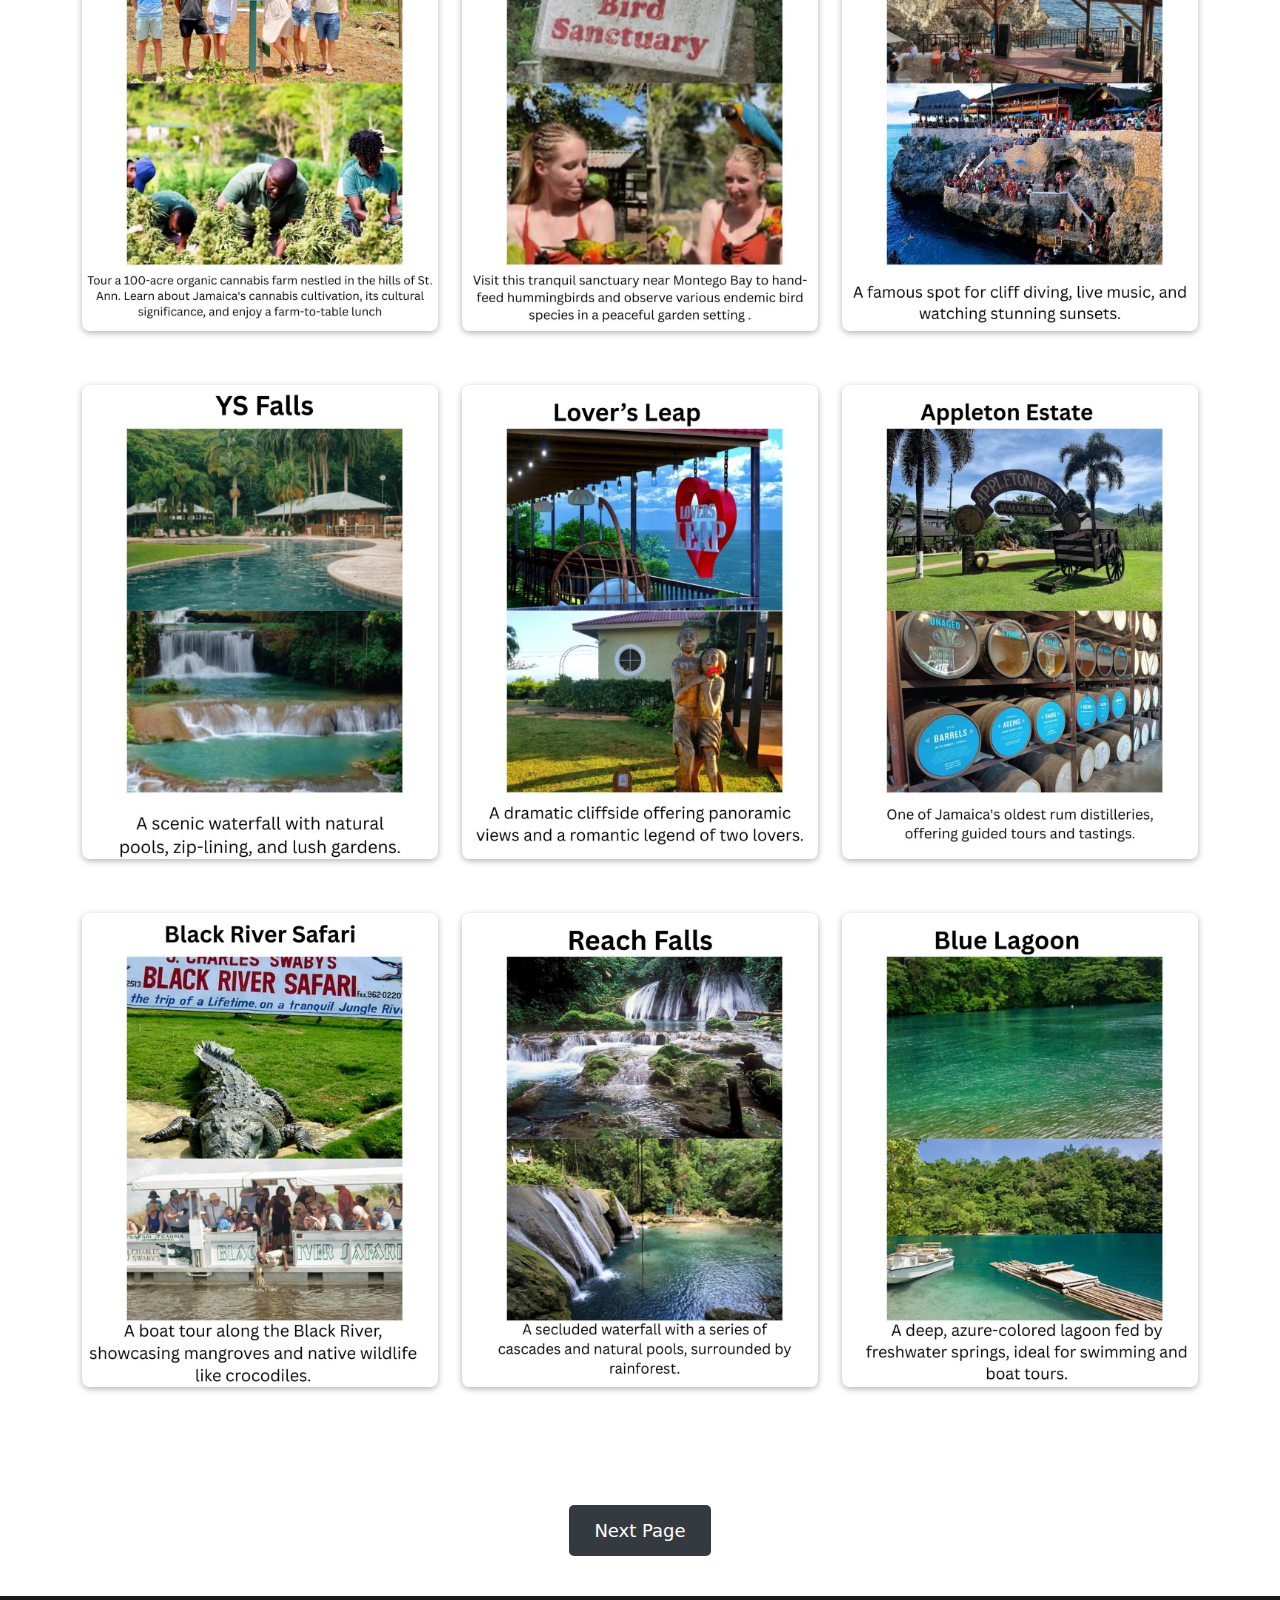
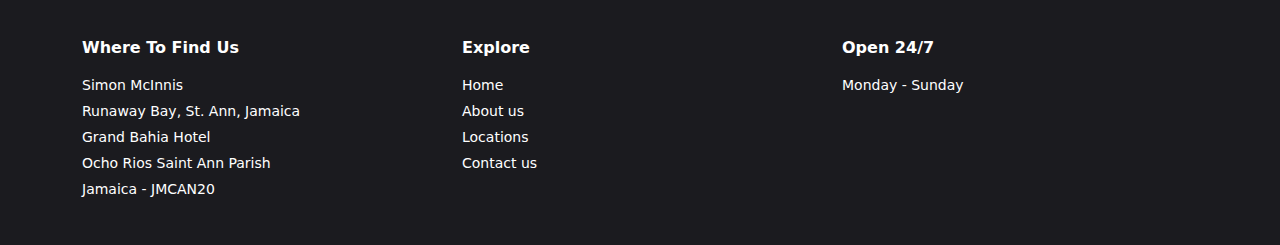
<file: Locations-page-1.html>
<!DOCTYPE html>
<html lang="en">
<head>
  <meta charset="UTF-8" />
  <meta name="viewport" content="width=device-width, initial-scale=1.0" />
  <title>Peter's Paradise Pickups</title>
  <link href="https://cdn.jsdelivr.net/npm/bootstrap@5.3.2/dist/css/bootstrap.min.css" rel="stylesheet">
  <style>
   
  .intro-text {
    height: 800px;
    padding: 60px 20px;
    text-align: center;
    display: flex;
    flex-direction: column;
    justify-content: center;
  }

  .intro-text .para-1 {
    font-size: 2rem;
  }

  .intro-text .para-2 {
    font-size: 2.5rem;
    font-weight: bold;
  }

  .location-title {
    background-color: rgb(45, 45, 51);
    color: white;
    padding: 15px 30px;
    font-size: 20px;
  }

  .service-photo {
    width: 100%;
    height: auto;
    border-radius: 8px;
    object-fit: cover;
    transition: transform 0.3s ease;
    box-shadow: 0 2px 6px rgba(0,0,0,0.3);
    margin-bottom: 30px;
  }

  .service-photo:hover {
    transform: scale(1.05);
  }

  .image-wrapper {
    padding: 10px;
  }

  .button-div {
    text-align: center;
    margin: 40px 0;
  }

  .Next-page-button {
    background-color: #343a40;
    color: white;
    padding: 12px 25px;
    border: none;
    border-radius: 5px;
    font-size: 18px;
  }

  .Next-page-button:hover {
    background-color: #495057;
  }

  .footer {
      background-color: rgb(27, 27, 31);
      color: white;
      padding: 40px 20px;
    }

    .footer .bottom-tool-1-text {
      font-weight: bold;
      margin-bottom: 15px;
    }

    .bottom-tool-1-text2, .bottom-tool-1-text22 {
      font-size: 14px;
      margin-bottom: 5px;
    }

    .toolink {
      color: white;
      text-decoration: none;
    }

    .toolink:hover {
      text-decoration: underline;
    }
</style>

</head>

<body>

  <!-- Navigation -->
  <nav class="navbar navbar-expand-md navbar-dark bg-dark sticky-top">
    <div class="container-fluid">
      <a class="navbar-brand" href="#">Peter's Paradise Pickups</a>
      <button class="navbar-toggler" type="button" data-bs-toggle="collapse" data-bs-target="#mainNavbar">
        <span class="navbar-toggler-icon"></span>
      </button>
      <div class="collapse navbar-collapse" id="mainNavbar">
        <ul class="navbar-nav ms-auto">
          <li class="nav-item"><a class="nav-link active" href="#">Home</a></li>
          <li class="nav-item"><a class="nav-link" href="#">About Us</a></li>
          <li class="nav-item"><a class="nav-link" href="#">Locations</a></li>
          <li class="nav-item"><a class="nav-link" href="#">Contact Us</a></li>
        </ul>
      </div>
    </div>
  </nav>

  <!-- Intro Text -->
  <div class="intro-text">
    <p class="para-1">Immerse yourself in Jamaica's</p>
    <p class="para-2">rich culture!</p>
  </div>

  <!-- Section Title -->
  <div class="location-title">Locations Available</div>

  <!-- Image Grid -->
  <div class="container py-5">
    <div class="row g-4">

      

      <!-- Images (1 to 30) -->
      <div class="col-12 col-sm-6 col-lg-4"><img src="pictures/1 (1).jpeg" class="service-photo" alt="Location 1"></div>
      <div class="col-12 col-sm-6 col-lg-4"><img src="pictures/1 (2).jpeg" class="service-photo" alt="Location 2"></div>
      <div class="col-12 col-sm-6 col-lg-4"><img src="pictures/1 (3).jpeg" class="service-photo" alt="Location 3"></div>
      <div class="col-12 col-sm-6 col-lg-4"><img src="pictures/1 (4).jpeg" class="service-photo" alt="Location 4"></div>
      <div class="col-12 col-sm-6 col-lg-4"><img src="pictures/1 (5).jpeg" class="service-photo" alt="Location 5"></div>
      <div class="col-12 col-sm-6 col-lg-4"><img src="pictures/1 (6).jpeg" class="service-photo" alt="Location 6"></div>
      <div class="col-12 col-sm-6 col-lg-4"><img src="pictures/1 (7).jpeg" class="service-photo" alt="Location 7"></div>
      <div class="col-12 col-sm-6 col-lg-4"><img src="pictures/1 (8).jpeg" class="service-photo" alt="Location 8"></div>
      <div class="col-12 col-sm-6 col-lg-4"><img src="pictures/1 (9).jpeg" class="service-photo" alt="Location 9"></div>
      <div class="col-12 col-sm-6 col-lg-4"><img src="pictures/1 (10).jpeg" class="service-photo" alt="Location 10"></div>
      <div class="col-12 col-sm-6 col-lg-4"><img src="pictures/1 (11).jpeg" class="service-photo" alt="Location 11"></div>
      <div class="col-12 col-sm-6 col-lg-4"><img src="pictures/1 (12).jpeg" class="service-photo" alt="Location 12"></div>
      <div class="col-12 col-sm-6 col-lg-4"><img src="pictures/1 (13).jpeg" class="service-photo" alt="Location 13"></div>
      <div class="col-12 col-sm-6 col-lg-4"><img src="pictures/1 (14).jpeg" class="service-photo" alt="Location 14"></div>
      <div class="col-12 col-sm-6 col-lg-4"><img src="pictures/1 (15).jpeg" class="service-photo" alt="Location 15"></div>
      <div class="col-12 col-sm-6 col-lg-4"><img src="pictures/1 (16).jpeg" class="service-photo" alt="Location 16"></div>
      <div class="col-12 col-sm-6 col-lg-4"><img src="pictures/1 (17).jpeg" class="service-photo" alt="Location 17"></div>
      <div class="col-12 col-sm-6 col-lg-4"><img src="pictures/1 (18).jpeg" class="service-photo" alt="Location 18"></div>
      <div class="col-12 col-sm-6 col-lg-4"><img src="pictures/1 (19).jpeg" class="service-photo" alt="Location 19"></div>
      <div class="col-12 col-sm-6 col-lg-4"><img src="pictures/1 (20).jpeg" class="service-photo" alt="Location 20"></div>
      <div class="col-12 col-sm-6 col-lg-4"><img src="pictures/1 (21).jpeg" class="service-photo" alt="Location 21"></div>
      <div class="col-12 col-sm-6 col-lg-4"><img src="pictures/1 (22).jpeg" class="service-photo" alt="Location 22"></div>
      <div class="col-12 col-sm-6 col-lg-4"><img src="pictures/1 (23).jpeg" class="service-photo" alt="Location 23"></div>
      <div class="col-12 col-sm-6 col-lg-4"><img src="pictures/1 (24).jpeg" class="service-photo" alt="Location 24"></div>
      <div class="col-12 col-sm-6 col-lg-4"><img src="pictures/1 (25).jpeg" class="service-photo" alt="Location 25"></div>
      <div class="col-12 col-sm-6 col-lg-4"><img src="pictures/1 (26).jpeg" class="service-photo" alt="Location 26"></div>
      <div class="col-12 col-sm-6 col-lg-4"><img src="pictures/1 (27).jpeg" class="service-photo" alt="Location 27"></div>
      <div class="col-12 col-sm-6 col-lg-4"><img src="pictures/1 (28).jpeg" class="service-photo" alt="Location 28"></div>
      <div class="col-12 col-sm-6 col-lg-4"><img src="pictures/1 (29).jpeg" class="service-photo" alt="Location 29"></div>
      <div class="col-12 col-sm-6 col-lg-4"><img src="pictures/1 (30).jpeg" class="service-photo" alt="Location 30"></div>
      <!-- END IMAGE GRID -->

    </div>
  </div>

  <!-- Next Page Button -->
  <div class="button-div">
    <button class="Next-page-button" onclick="location.href='Location-page-2.html'">Next Page</button>
  </div>

  <!-- Footer -->
  <div class="footer">
    <div class="container">
      <div class="row text-center text-md-start">
        <div class="col-12 col-md-4 mb-4 mb-md-0">
          <p class="bottom-tool-1-text">Where To Find Us</p>
          <p class="bottom-tool-1-text2">Simon McInnis</p>
          <p class="bottom-tool-1-text2">Runaway Bay, St. Ann, Jamaica</p>
          <p class="bottom-tool-1-text2">Grand Bahia Hotel</p>
          <p class="bottom-tool-1-text2">Ocho Rios Saint Ann Parish</p>
          <p class="bottom-tool-1-text2">Jamaica - JMCAN20</p>
        </div>
        <div class="col-12 col-md-4 mb-4 mb-md-0">
          <p class="bottom-tool-1-text">Explore</p>
          <p class="bottom-tool-1-text22"><a href="index.html" class="toolink">Home</a></p>
          <p class="bottom-tool-1-text22"><a href="about.html" class="toolink">About us</a></p>
          <p class="bottom-tool-1-text22"><a href="Locations-page1.html" class="toolink">Locations</a></p>
          <p class="bottom-tool-1-text22"><a href="contactus.html" class="toolink">Contact us</a></p>
        </div>
        <div class="col-12 col-md-4">
          <p class="bottom-tool-1-text">Open 24/7</p>
          <p class="bottom-tool-1-text2">Monday - Sunday</p>
        </div>
      </div>
    </div>
  </div>

  <!-- Bootstrap JS -->
  <script src="https://cdn.jsdelivr.net/npm/bootstrap@5.3.2/dist/js/bootstrap.bundle.min.js"></script>
</body>
</html>
</file>
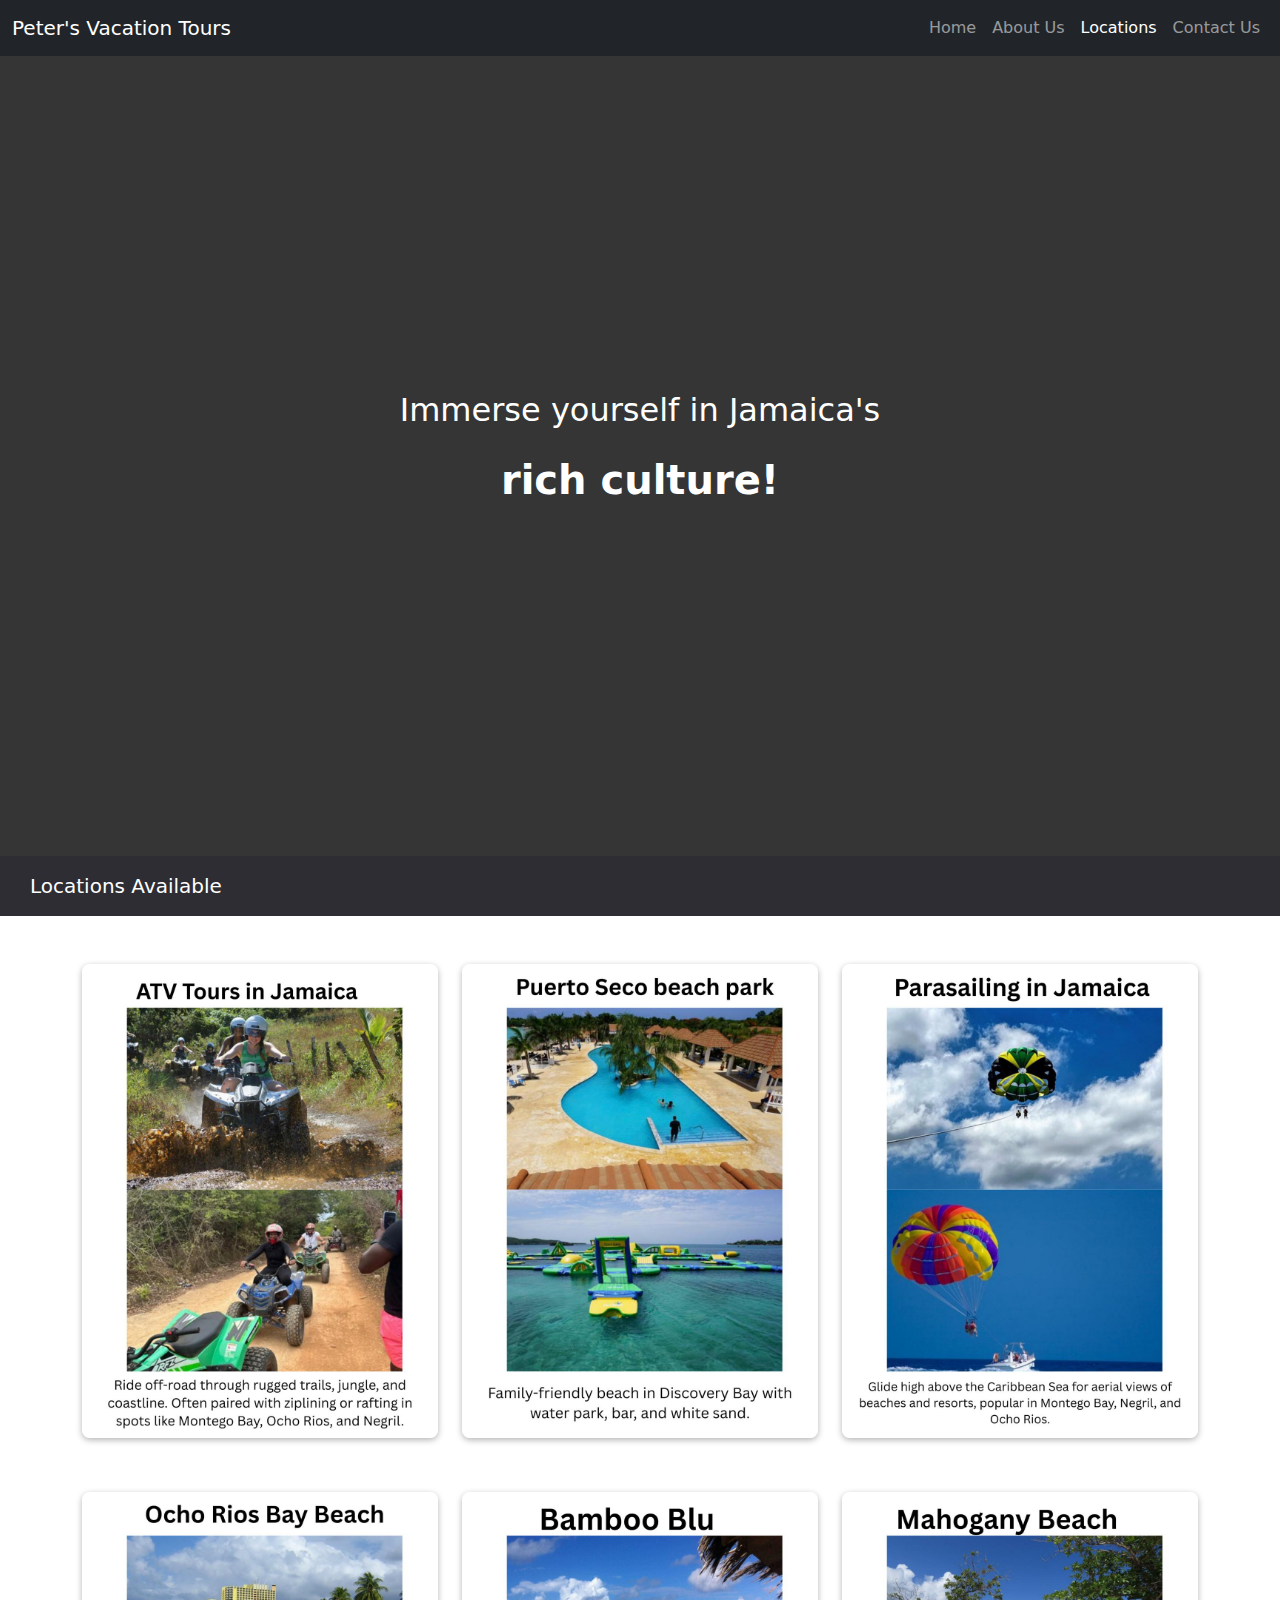
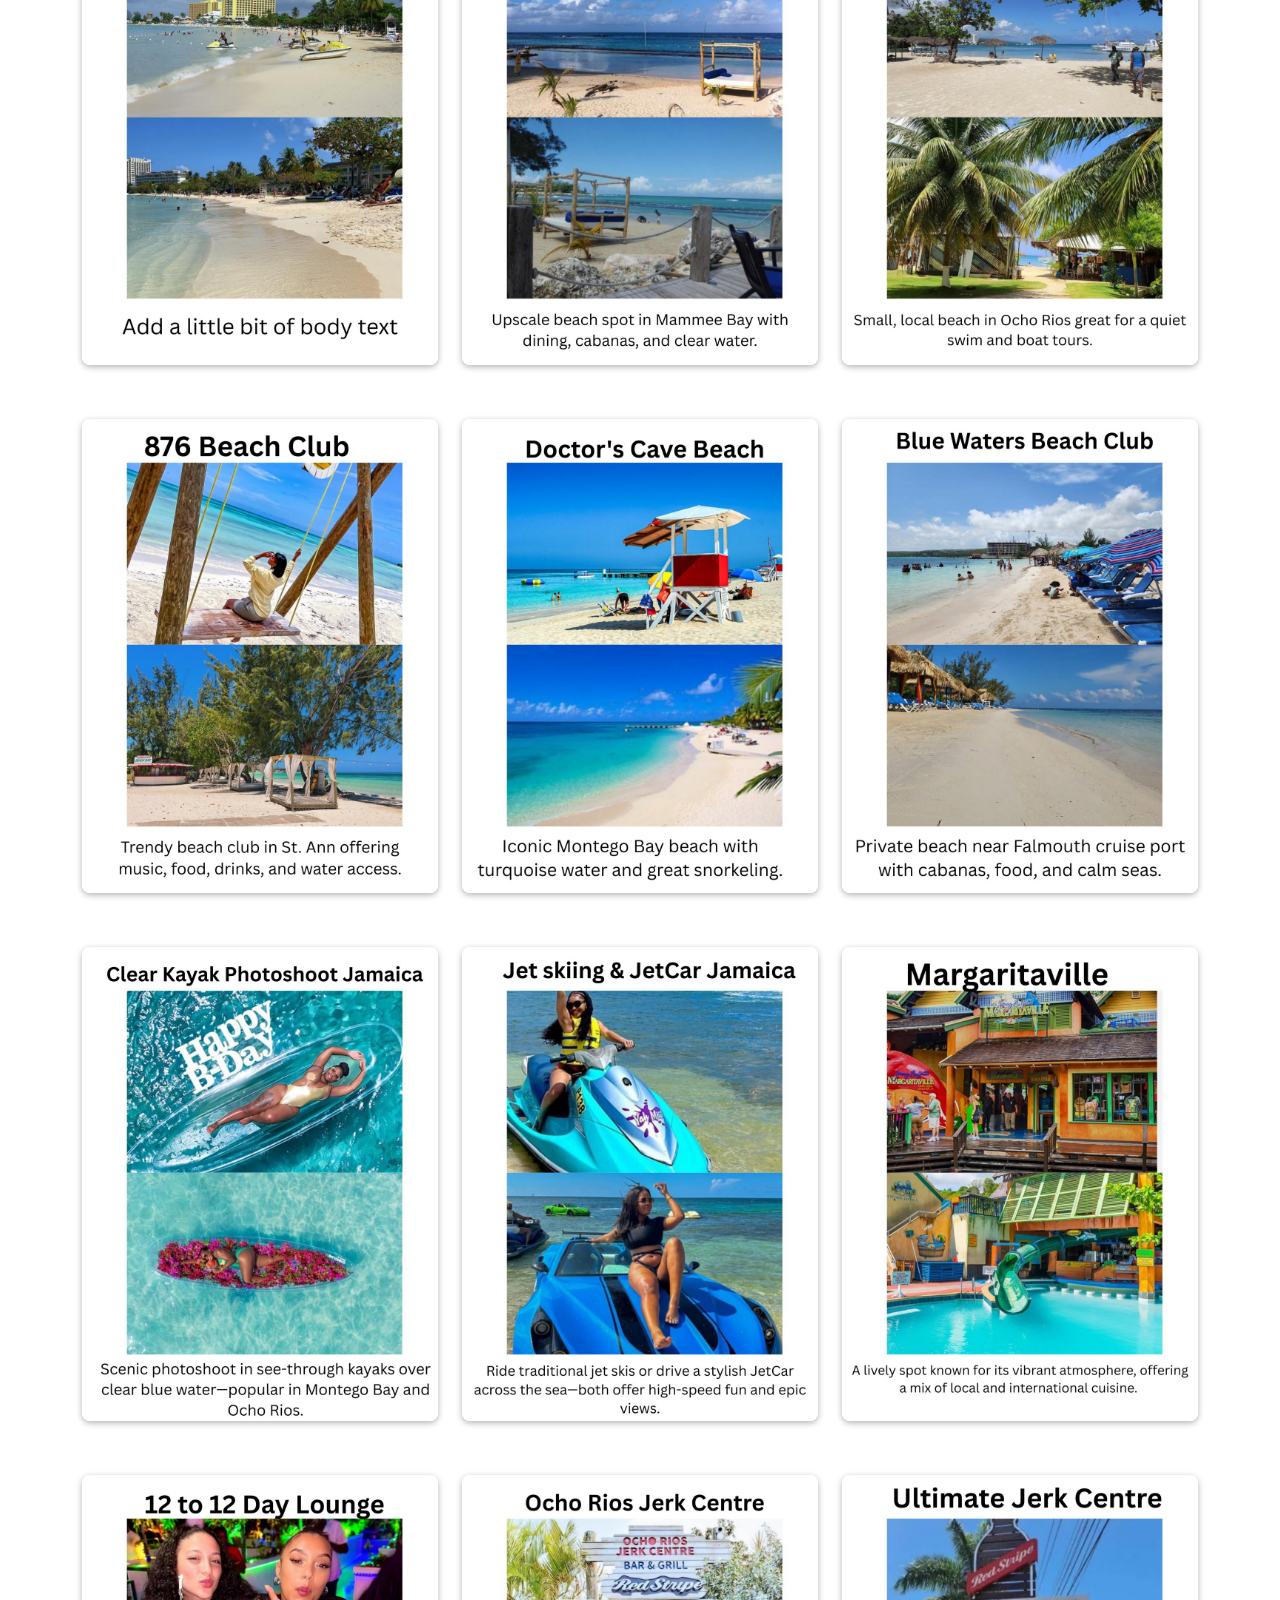
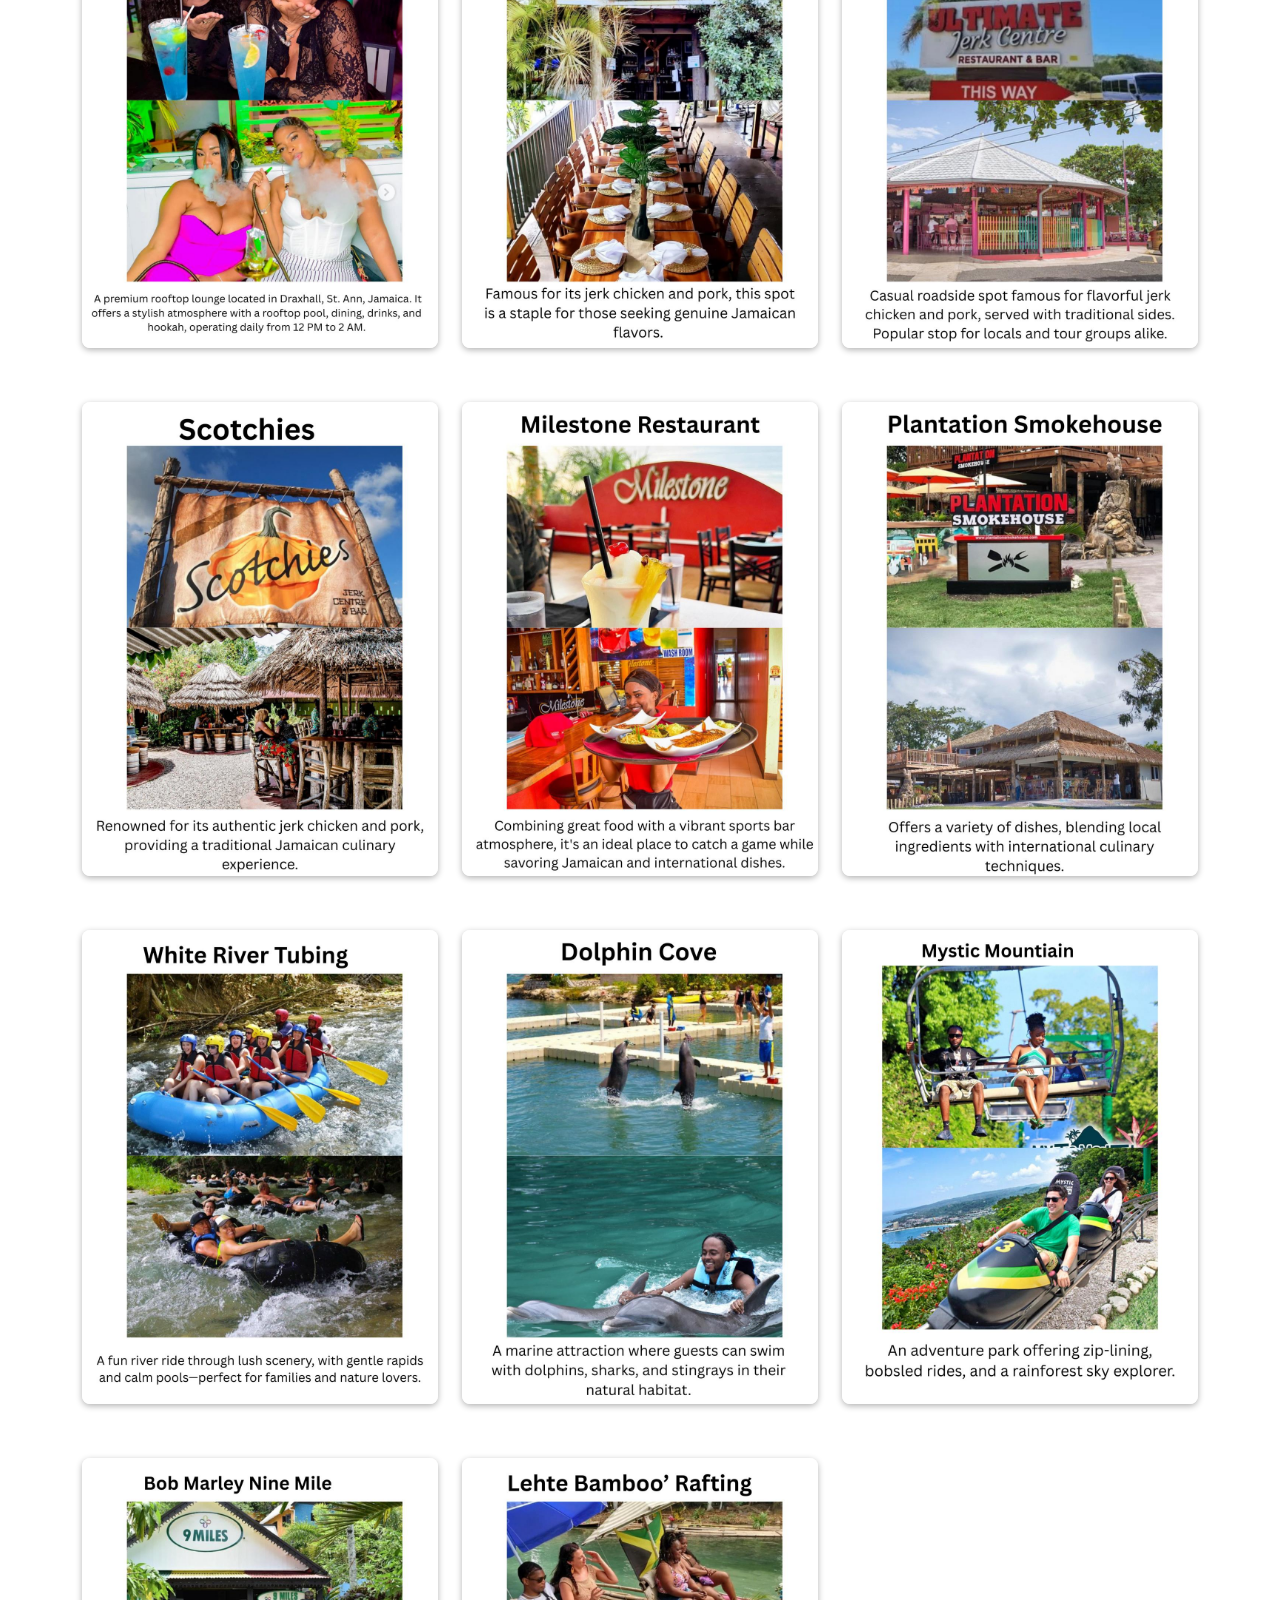
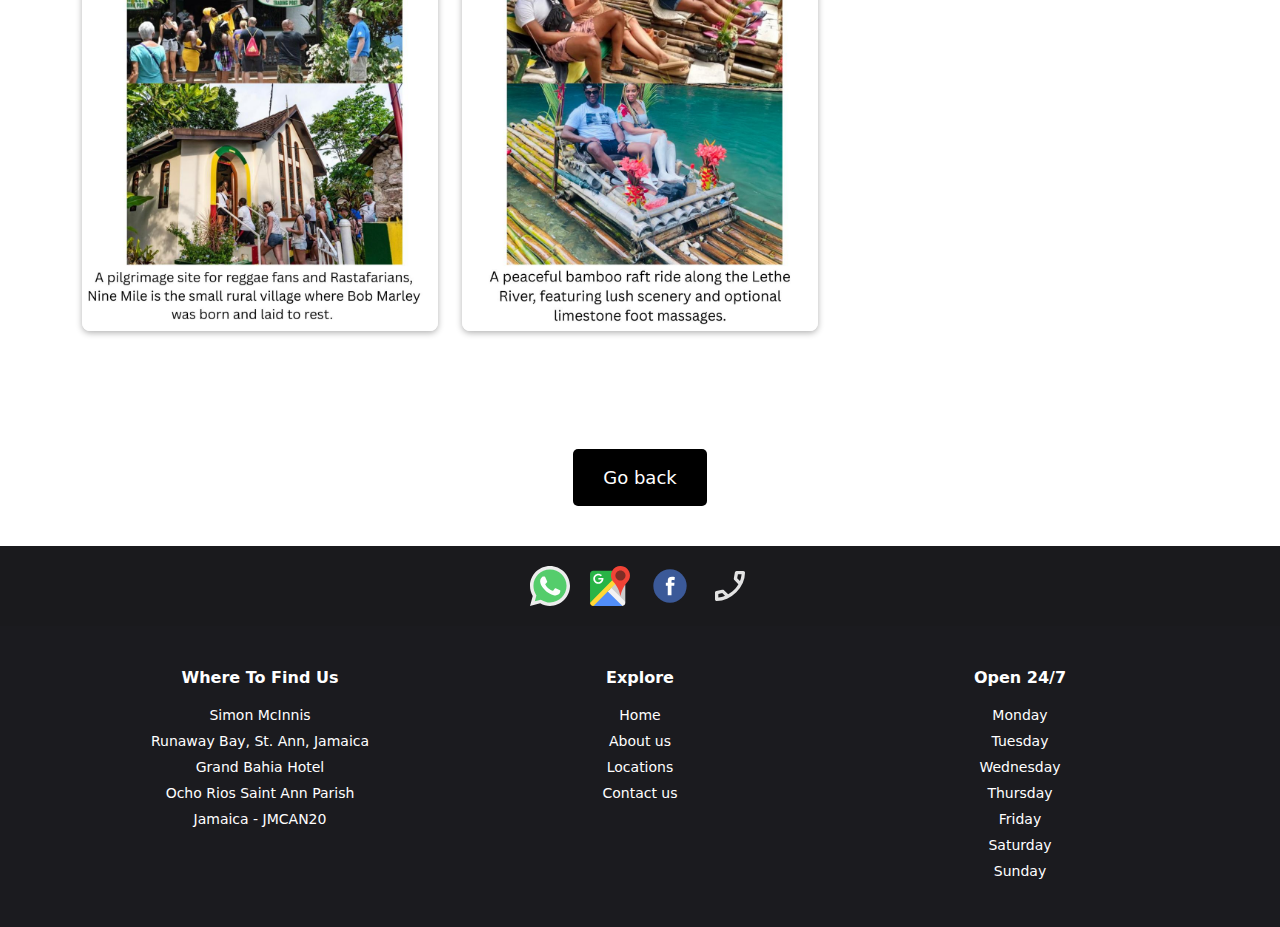
<file: Locations-page-2.html>
<!DOCTYPE html>
<html lang="en">
<head>
  <meta charset="UTF-8" />
  <meta name="viewport" content="width=device-width, initial-scale=1.0" />
  <title>Locations Page 2</title>
   <link rel="icon" type="image/png" href="pictures/favi2.png">
  <link href="https://cdn.jsdelivr.net/npm/bootstrap@5.3.2/dist/css/bootstrap.min.css" rel="stylesheet">
  <style>
   
  .intro-text {
    height: 800px;
    padding: 60px 20px;
    text-align: center;
    display: flex;
    flex-direction: column;
    justify-content: center;
    background-color: rgb(53, 53, 53); 
    animation-name: jamaica2;
    animation-duration: 12s;
    animation: jamaica2 12s infinite;
  }

  .intro-text .para-1 {
    font-size: 2rem;
     color: white;
    animation-name: jamaica3;
    animation-duration: 12s;
    animation: jamaica3 12s infinite;
  }

  .intro-text .para-2 {
    font-size: 2.5rem;
    font-weight: bold;
     color: white;
    animation-name: jamaica3;
    animation-duration: 12s;
    animation: jamaica3 12s infinite;
  }

  .location-title {
    background-color: rgb(45, 45, 51);
    color: white;
    padding: 15px 30px;
    font-size: 20px;
  }

  .service-photo {
    width: 100%;
    height: auto;
    border-radius: 8px;
    object-fit: cover;
    transition: transform 0.3s ease;
    box-shadow: 0 2px 6px rgba(0,0,0,0.3);
    margin-bottom: 30px;
  }

  .service-photo:hover {
    transform: scale(1.05);
  }

  .image-wrapper {
    padding: 10px;
  }

  .button-div {
    text-align: center;
    margin: 40px 0;
  }

  .Next-page-button {
    background-color: #000000;
    color: white;
    padding: 15px 30px;
    border: none;
    border-radius: 5px;
    font-size: 18px;
  }

  .Next-page-button:hover {
    background-color: #909aa5;
    color: #000000;
  }

  .Next-page-button:active {
  opacity: 0.5;
  }

  .footer {
      background-color: rgb(27, 27, 31);
      color: white;
      padding: 40px 20px;
    }

    .footer .bottom-tool-1-text {
      font-weight: bold;
      margin-bottom: 15px;
      text-align: center;
    }

    .bottom-tool-1-text2, .bottom-tool-1-text22 {
      font-size: 14px;
      margin-bottom: 5px;
      text-align: center;
    }

    .toolink {
      color: white;
      text-decoration: none;
    }

    .toolink:hover {
      color: #686e75;

    }
    

@keyframes jamaica {
    25% {color: black;}
    50% {color: rgb(0, 194, 26);}
    100% {color: rgb(255, 230, 0);}
}

@keyframes jamaica2 {
  25%   {background-color:rgb(0, 0, 0); left:0px; top:0px;}
  50%   {background-color:rgb(0, 133, 29); left:200px; top:0px;}
  100%  {background-color:gold; left:0px; top:0px;}
}

@keyframes jamaica3 {
  25%  {color:rgb(255, 255, 255); left:200px; top:0px;}
  50%  {color:rgb(0, 0, 0); left:200px; top:200px;}
  100% {color:rgb(0, 0, 0); left:0px; top:0px;}
}

.contact-icons {
      display: flex;
      justify-content: center;
      gap: 20px;
      background: rgb(26, 26, 29);
      padding: 20px 0;
    }
    .contact-icons img {
      width: 40px;
      height: 40px;
    }

     .contact-icons img:hover {
      opacity: 0.8;
    }

     .contact-icons img:active {
      opacity: 0.5;
    }


</style>

</head>

<body>

  <!-- Navigation -->
  <nav class="navbar navbar-expand-md navbar-dark bg-dark sticky-top">
    <div class="container-fluid">
      <a class="navbar-brand" href="index.html">Peter's Vacation Tours</a>
      <button class="navbar-toggler" type="button" data-bs-toggle="collapse" data-bs-target="#mainNavbar">
        <span class="navbar-toggler-icon"></span>
      </button>
      <div class="collapse navbar-collapse" id="mainNavbar">
        <ul class="navbar-nav ms-auto">
          <li class="nav-item"><a class="nav-link " href="index.html">Home</a></li>
          <li class="nav-item"><a class="nav-link" href="About-us.html">About Us</a></li>
          <li class="nav-item"><a class="nav-link active" href="Locations-page-1.html">Locations</a></li>
          <li class="nav-item"><a class="nav-link" href="Contact-us.html">Contact Us</a></li>
        </ul>
      </div>
    </div>
  </nav>

  <!-- Intro Text -->
  <div class="intro-text">
    <p class="para-1">Immerse yourself in Jamaica's</p>
    <p class="para-2">rich culture!</p>
  </div>

  <!-- Section Title -->
  <div class="location-title">Locations Available</div>

  <!-- Image Grid -->
  <div class="container py-5">
    <div class="row g-4">

      

      <!-- Images (1 to 30) -->
      <div class="col-12 col-sm-6 col-lg-4"><img src="pictures/1 (31).jpeg" class="service-photo" alt="Location 1"></div>
      <div class="col-12 col-sm-6 col-lg-4"><img src="pictures/1 (32).jpeg" class="service-photo" alt="Location 2"></div>
      <div class="col-12 col-sm-6 col-lg-4"><img src="pictures/1 (33).jpeg" class="service-photo" alt="Location 3"></div>
      <div class="col-12 col-sm-6 col-lg-4"><img src="pictures/1 (34).jpeg" class="service-photo" alt="Location 4"></div>
      <div class="col-12 col-sm-6 col-lg-4"><img src="pictures/1 (35).jpeg" class="service-photo" alt="Location 5"></div>
      <div class="col-12 col-sm-6 col-lg-4"><img src="pictures/1 (36).jpeg" class="service-photo" alt="Location 6"></div>
      <div class="col-12 col-sm-6 col-lg-4"><img src="pictures/1 (37).jpeg" class="service-photo" alt="Location 7"></div>
      <div class="col-12 col-sm-6 col-lg-4"><img src="pictures/1 (38).jpeg" class="service-photo" alt="Location 8"></div>
      <div class="col-12 col-sm-6 col-lg-4"><img src="pictures/1 (39).jpeg" class="service-photo" alt="Location 9"></div>
      <div class="col-12 col-sm-6 col-lg-4"><img src="pictures/1 (40).jpeg" class="service-photo" alt="Location 10"></div>
      <div class="col-12 col-sm-6 col-lg-4"><img src="pictures/1 (41).jpeg" class="service-photo" alt="Location 11"></div>
      <div class="col-12 col-sm-6 col-lg-4"><img src="pictures/1 (42).jpeg" class="service-photo" alt="Location 12"></div>
      <div class="col-12 col-sm-6 col-lg-4"><img src="pictures/1 (43).jpeg" class="service-photo" alt="Location 13"></div>
      <div class="col-12 col-sm-6 col-lg-4"><img src="pictures/1 (44).jpeg" class="service-photo" alt="Location 14"></div>
      <div class="col-12 col-sm-6 col-lg-4"><img src="pictures/1 (45).jpeg" class="service-photo" alt="Location 15"></div>
      <div class="col-12 col-sm-6 col-lg-4"><img src="pictures/1 (46).jpeg" class="service-photo" alt="Location 16"></div>
      <div class="col-12 col-sm-6 col-lg-4"><img src="pictures/1 (47).jpeg" class="service-photo" alt="Location 17"></div>
      <div class="col-12 col-sm-6 col-lg-4"><img src="pictures/1 (48).jpeg" class="service-photo" alt="Location 18"></div>
      <div class="col-12 col-sm-6 col-lg-4"><img src="pictures/1 (49).jpeg" class="service-photo" alt="Location 19"></div>
      <div class="col-12 col-sm-6 col-lg-4"><img src="pictures/1 (50).jpeg" class="service-photo" alt="Location 20"></div>
      <div class="col-12 col-sm-6 col-lg-4"><img src="pictures/1 (51).jpeg" class="service-photo" alt="Location 21"></div>
      <div class="col-12 col-sm-6 col-lg-4"><img src="pictures/1 (52).jpeg" class="service-photo" alt="Location 22"></div>
      <div class="col-12 col-sm-6 col-lg-4"><img src="pictures/1 (53).jpeg" class="service-photo" alt="Location 23"></div>
    
      <!-- END IMAGE GRID -->

    </div>
  </div>


  

  <!-- Next Page Button -->
  <div class="button-div">
    <button class="Next-page-button" onclick="location.href='Locations-page-1.html'">Go back</button>
  </div>



   <div class="contact-icons">
    <a href="https://api.whatsapp.com/send?phone=18764356147">
      <img src="pictures/whatsapp.svg" alt="WhatsApp" />
    </a>
    <a href="https://maps.google.com/?q=18.4081111,-77.1011111">
      <img src="pictures/google.svg" alt="Google Maps" />

       <a href="https://www.facebook.com/share/1FBo4BPX3e/">
      <img src="pictures/facebook-svgrepo-com.svg" alt="facebook">
    </a>

    <a href="tel:+18765130952">
      <img src="pictures/phone_enabled_24dp_E3E3E3_FILL0_wght400_GRAD0_opsz24.svg" alt="call us at +1 (876)513-0952">
    </a>


    </a>
  </div>

  <!-- Footer -->
  <div class="footer">
    <div class="container">
      <div class="row text-center text-md-start">
        <div class="col-12 col-md-4 mb-4 mb-md-0">
          <p class="bottom-tool-1-text">Where To Find Us</p>
          <p class="bottom-tool-1-text2">Simon McInnis</p>
          <p class="bottom-tool-1-text2">Runaway Bay, St. Ann, Jamaica</p>
          <p class="bottom-tool-1-text2">Grand Bahia Hotel</p>
          <p class="bottom-tool-1-text2">Ocho Rios Saint Ann Parish</p>
          <p class="bottom-tool-1-text2">Jamaica - JMCAN20</p>
        </div>
        <div class="col-12 col-md-4 mb-4 mb-md-0">
          <p class="bottom-tool-1-text">Explore</p>
          <p class="bottom-tool-1-text22"><a href="index.html" class="toolink">Home</a></p>
          <p class="bottom-tool-1-text22"><a href="About-us.html" class="toolink">About us</a></p>
          <p class="bottom-tool-1-text22"><a href="Locations-page-1.html" class="toolink">Locations</a></p>
          <p class="bottom-tool-1-text22"><a href="Contact-us.html" class="toolink">Contact us</a></p>
        </div>
        <div class="col-12 col-md-4">
          <p class="bottom-tool-1-text">Open 24/7</p>
          <P class="bottom-tool-1-text2" >Monday</P>
          <P class="bottom-tool-1-text2">Tuesday</P>
          <p class="bottom-tool-1-text2" >Wednesday</p>
          <p class="bottom-tool-1-text2" >Thursday</p>
          <p class="bottom-tool-1-text2">Friday</p>
          <p class="bottom-tool-1-text2" >Saturday</p>
          <p class="bottom-tool-1-text2"> Sunday </p>
        </div>
      </div>
    </div>
  </div>

  <!-- Bootstrap JS -->
  <script src="https://cdn.jsdelivr.net/npm/bootstrap@5.3.2/dist/js/bootstrap.bundle.min.js"></script>
</body>
</html>
</file>
<file: styles.css>
.flex
{ 
    background-color: rgb(41, 41, 46);
    display: flex;

    position: fixed;
    top: 0;
    right: 0;
    left: 0;

    height: 60px;
    justify-content: space-between;
    color: aliceblue;
    padding-left: 40px;
    padding-right: 40px;
    
    z-index: 1;
}

.flex2
{
    display: flex;
    flex-direction: column;
    background-color: rgb(255, 255, 255);
    
    position: absolute;
    top: 60px;
    right: 0;
    left: 0;
}

.flex3 
{
    
    background-color: none;
    background-image: url(master\ \(2\)1.jpeg);
    background-attachment: scroll;
    background-repeat: no-repeat;
    background-position: center;
    background-size: cover;
    text-align: center;
    
    
    
    
        
    
}



.flex4{

    
    display: grid;
    grid-template-columns: 600px 600px 1fr;
    height: 500px;
    background-color: rgb(71, 102, 0);
    
        
    
}

.flex5 {

   
    background-color: rgb(104, 2, 151);
   
}

.master 
{
    object-fit: cover;
}

.View
{
    font-family: Arial, Helvetica, sans-serif;
    border-width: 4px;
    border-style: solid;
    border-radius: 6px;
    background-color: rgb(136, 0, 0);
    color: rgb(0, 0, 0);
    cursor: pointer;
}


.View:hover
{
    
    background-color: rgb(170, 1, 1);
    
}

.View:active
{
    
    opacity: 0.6;
}

.para-4
{
    font-family: Arial, Helvetica, sans-serif;
    font-size: 30px;
    margin-left: 50px;
    font-weight: bold;
}

.para-5
{
    font-family: Arial, Helvetica, sans-serif;
  
    margin-left: 50px;
    
}

.link2 {
    margin-left: 50px;
    font-size: 18px;
    color: black;
    font-weight: bold;
    text-decoration: underline;
    
}

.para-6 {
    color: rgb(255, 255, 255);
    font-size: 30px;
    margin-top: 150px;
    animation-name: fadein;
    animation-duration: 12s;
    
}

@keyframes fadein {
    0% {opacity: 0;}
    100% {opacity: 1;}
}


.arrow {
    margin-top: 40px;
    border: solid rgb(255, 255, 255);
    border-width: 0 3px 3px 0;
    width: 10px;
    height: 10px;
    display: inline-block;
    padding: 3px;
    
}

.down {
  transform: rotate(45deg);
  -webkit-transform: rotate(45deg);
}

@keyframes bounce
{
    0%, 20%, 50%, 80%, 100% {transform: translateY(0);}
    40% {transform: translateY(-30px);}
    60% {transform: translateY(-15px);}
}

.arrow-div
{
    
    animation: bounce 3s infinite;

}

.main-message-div
{
    animation: fadein 6s;
    
}

.scroll-container {
  
  padding-top: 15px;
  font-size: 20px;
  color: white;
  font-family: Arial, Helvetica, sans-serif;
  overflow: hidden;
  font-weight: 600;
}

.scroll-text {
  /* animation properties */
  -moz-transform: translateX(100%);
  -webkit-transform: translateX(100%);
  transform: translateX(100%);
  
  -moz-animation: my-animation 8s linear infinite;
  -webkit-animation: my-animation 8s linear infinite;
  animation: my-animation 8s linear infinite;
}

/* for Firefox */
@-moz-keyframes my-animation {
  from { -moz-transform: translateX(100%); }
  to { -moz-transform: translateX(-100%); }
}

/* for Chrome */
@-webkit-keyframes my-animation {
  from { -webkit-transform: translateX(100%); }
  to { -webkit-transform: translateX(-100%); }
}

@keyframes my-animation {
  from {
    -moz-transform: translateX(100%);
    -webkit-transform: translateX(100%);
    transform: translateX(100%);
  }
  to {
    -moz-transform: translateX(-100%);
    -webkit-transform: translateX(-100%);
    transform: translateX(-100%);
  }
}

.scroll-container2 {
  
  padding-top: 15px;
  font-size: 20px;
  color: white;
  background-color: black;
  font-family: Arial, Helvetica, sans-serif;
  overflow: hidden;
  font-weight: 600;
}



p{
    font-family: Arial, Helvetica, sans-serif;
}




.Tool-bar 
{
    display: flex;
    justify-content: space-between;
    padding-left: 40px;
    padding-right: 40px;
    padding-bottom: 20px;
    padding-top: 20px;
    position: absolute ;
    top: 0;
    left: 0;
    right: 0;

   
}

.contact-sidebar 
{
    background-color:rgb(61, 61, 61);
    animation-name: jamaica2;
    animation-duration: 12s;
    animation: jamaica2 12s infinite;
    font-family: Arial, Helvetica, sans-serif;
 

}

.bold-text
{
    display: block;
    margin-top: 200px;
    margin-bottom: 10px;
    font-size: 50px;
    color: aliceblue;
    text-align: center;
    font-family: Arial, Helvetica, sans-serif;
}

.smaller-text
{
    color: aliceblue;   
    font-size: 40px;
    margin-top: 0px;
    margin-bottom: 60px;
    font-weight: 100px;
     text-align: center;

}

.smaller-text2
{
    font-size: 20px;
    text-align: left;
    margin-top: 0px;
    color: rgb(255, 255, 255);
     margin-left: 70px;
    
    

}

.name
{
    padding-top: 12px;
    padding-bottom: 12px;
    margin-bottom: 20px;
    width: 370px;
    padding-left: 10px;
    display: block;
    border-radius: 4px;
    border-style: solid;
    border-color: rgb(59, 59, 59);
    margin-left: 70px;
    font-family: Arial, Helvetica, sans-serif;
   
}
.Email
{
    padding-top: 12px;
    padding-bottom: 12px;
    margin-bottom: 20px;
    width: 370px;
    padding-left: 10px;
    border-style: solid;
    border-color: rgb(54, 54, 54);
    display: block;
     margin-left: 70px;
     border-radius: 6px;
     border-width: 2px;
     font-family: Arial, Helvetica, sans-serif;
    
    
}

.message
{   
    height: 100px;
    width: 370px;
    padding-top: 12px;
    padding-bottom: 50px;
    margin-bottom: 20px;
    padding-right: 10px;
    padding-left: 10px;
    border-style: solid;
    border-radius: 6px ;
    border-color: rgb(54, 54, 54);
    display: block;
     margin-left: 70px;
     font-family: Arial, Helvetica, sans-serif;
   
}



.submit-button
{
    padding-top: 12px;
    padding-bottom: 12px;
    margin-bottom: 200px;
    padding-left: 50PX;
    padding-right: 50px;
    display: block;
    margin-left: 178PX;
    border: none;
    color: rgb(255, 255, 255);
    background-color: rgb(87, 87, 87);
    font-family: Arial, Helvetica, sans-serif;
    cursor: pointer;
}

.Photo-1
{
    width: 100%;
    height: 100%;
    object-fit: cover;
}

.Photo-2
{
    width: 100%;
    height: 100%;
    object-fit: cover;
}

.bottom-tool-bar
{
     display: flex;
    background-color:  rgb(41, 41, 46);
    justify-content: space-between;
    z-index: 1;
    padding-right: 70PX;
    padding-left: 70px;
       

}

.bottom-tool-1-text
{
    margin-top: 70px;
    font-size: 28PX;
    color: aliceblue;
    font-family: Arial, Helvetica, sans-serif;
   
}

.bottom-tool-1-text2a
{
    
    font-size: 20PX;
    font-family: Arial, Helvetica, sans-serif;
}

.bottom-tool-1-text
{
    margin-top: 70px;
    font-size: 28PX;
    color: aliceblue;
    font-family: Arial, Helvetica, sans-serif;
}

.Banner 
{
    width: 980;
    height: 946px;
    display: grid;
 
   
}

.Photo-1 
{
    height: 100%;
    width: 100%;

    object-fit: cover;
    object-position: center;
    filter: brightness(0.6);
    position: fixed;
    top: 0;
    left: 0;
    right: 0;

}

.grid-template {
    color: blue;
}

.servive-photo-box {
    margin-top: 50px;
    height: 600px; ;
   margin-left: 210px;
   margin-bottom: 50px;
   

}

.service-photo
{
    height: 100%;
    box-shadow: 10px 10px black, 20px 20px green, 30px 30px gold;
    border-left: 1px ;
 
}

.service-photo:hover
{
    transform: scale(1.2);
}

.para-1 {
    font-family: Alfa Slab One;
    margin-top: 350px;
    
    font-size: 35px;
    color: white;
    animation-name: jamaica3;
    animation-duration: 12s;
    animation: jamaica3 12s infinite;
    
}

.para-2 {
    font-family:  Alfa Slab One;
    
    font-size: 35px;
    color: white;
    animation-name: jamaica3;
    animation-duration: 12s;
    animation: jamaica3 12s infinite;
    
}

.para-cont
{

    background-color: rgb(119, 0, 0); 
    height: 800px;
    animation-name: jamaica2;
    animation-duration: 12s;
    animation: jamaica2 12s infinite;
    
}

@keyframes jamaica {
    25% {color: black;}
    50% {color: rgb(0, 194, 26);}
    100% {color: rgb(255, 230, 0);}
}

@keyframes jamaica2 {
  25%   {background-color:rgb(0, 0, 0); left:0px; top:0px;}
  50%   {background-color:rgb(0, 133, 29); left:200px; top:0px;}
  100%  {background-color:gold; left:0px; top:0px;}
}

@keyframes jamaica3 {
  25%  {color:rgb(255, 255, 255); left:200px; top:0px;}
  50%  {color:rgb(0, 0, 0); left:200px; top:200px;}
  100% {color:rgb(0, 0, 0); left:0px; top:0px;}
}






.location 
{
    position: relative;
    animation-timing-function: linear;
    animation: mymove 5s;
    width: 300px;
}



.button-div{
    margin-top: 100px;
    margin-bottom: 50px;
    margin-left: 800px;
    height: 100px;
   
    
}

.Next-page-button-link
{
    font-size: 15px;
    color: rgb(110, 110, 110);
    text-decoration: none;
}

.Next-page-button-link:hover
{
    font-size: 15px;
    color: rgb(255, 255, 255);
    text-decoration: none;
}

.Next-page-button
{
    padding-top: 20px;
    padding-bottom: 20px;
    padding-left: 70px;
    padding-right: 70px;
    border: none;
    background-color: rgb(255, 255, 255);
    color: rgb(0, 0, 0);
    cursor: pointer;
    border-radius: 10px;
}

.Next-page-button:hover 
{
    background-color: rgb(0, 0, 0);
    color: white;
}
.Next-page-button:active 
{
    opacity: 0.6;
}

.toolink{
    margin-top: 20px;
    color: rgb(0, 0, 0);
    text-decoration: none;
    
}

.toolink:hover{
    color: rgb(100, 100, 100);
    text-decoration: none;
    
}



.tool
{
    font-size: 17px;
}

.tool:hover
{
 color: rgb(90, 90, 90);
 cursor: pointer;
}

.tool:active
{
 opacity: 0.6;
}

.bottom-tool-1-text2{
    color: white;
    
}

.bottom-tool-1-text22
{
    color: white;
    
}

.bottom-tool-1-text22:hover{
    color: rgb(90, 90, 90);
    cursor: pointer;
}

.bottom-tool-1-text22:active
{
    opacity: 0.6;
}



.para-3
{
    margin-top: 400px;
 
    color: rgb(255, 255, 255);
    font-size: 50px;
    animation-name: fadein;
    animation-duration: 4s;
    font-weight: bold;
}

.main-message-div
{
    border: 5px;
    border-radius: 4px;
}

@keyframes fadein {
    0% {opacity: 0;}
    100% {opacity: 1;}
}

.about-us-div
{
    text-align: center;

}

.about-us
{
    font-family: Arial, Helvetica, sans-serif;
    font-size: 20px;
    color: rgb(0, 0, 0);
    width: 600px;
    
    

}

.about-us2
{
    font-family:Arial, Helvetica, sans-serif;
    color: rgb(0, 0, 0);
     font-size: 20px;
    
    width: 600px;
}

.img-1 {
    cursor: pointer;
}

.contact-form
{
    background-color:rgb(61, 61, 61);
    animation-name: jamaica2;
    animation-duration: 12s;
    animation: jamaica2 12s infinite;
    font-family: Arial, Helvetica, sans-serif;
 

}

.container111 {
  text-align: center;
}

.hidden-text {
  opacity: 0;
  transform: translateY(20px);
  transition: opacity 0.6s ease, transform 0.6s ease;
}

.hidden-text.visible {
  opacity: 1;
  transform: translateY(0);
}

/*new 2*/

.container111 {
  text-align: center;
}

.hidden-text2 {
  opacity: 0;
  transform: translateY(20px);
  transition: opacity 0.6s ease, transform 0.6s ease;
}

.hidden-text.visible {
  opacity: 1;
  transform: translateY(0);
}

.card {
  position: absolute;
  background-color: #F8F8F8;
  border-radius: 1.5em;
  min-width: 400px;
  max-width: 1170px;
  width: 30%;
  padding: 2.6em 3.8em;
  cursor: pointer;
  top: 50%;
  transform: translate(-50%, -50%);
  left: 40%;
  box-shadow: 0 4px 4px rgba(0, 0, 0, 0.1), 
    0 8px 8px rgba(0, 0, 0, 0.1),
    0 16px 16px rgba(0, 0, 0, 0.1), 
    0 32px 32px rgba(0, 0, 0, 0.15),
    0 64px 64px rgba(0, 0, 0, 0.15);
}
.note::after {
  content: '';
  width: 20%;
  height: 2px;
  border-radius: 999px;
  background-color: #AFAFAF;
  background: linear-gradient(135deg, rgba(43,171,217,1) 0%, rgba(0,130,200,1) 100%);
  position: absolute;
  top: -1.8em;
  left: 0;
}
.note {
  font-size: 0.8em;
  color: #8A8A8A;
  position: relative;
  margin-top: 4em;}

/* Scroller styling */
.scroller {
  height: 1.2em;
  line-height: 1.2em;
  position: relative;
  overflow: hidden;
  width: 10em;
}
.scroller > span {
  position: absolute;
  top: 0;
  animation: slide 5s infinite;
  font-weight: bold;
  
}
@keyframes slide {
  0% {
    top: 0;
  }
  25% {
    top: -1.2em;
  }
  50% {
    top: -2.4em;
  }
  75% {
    top: -3.6em;
  }
}

.polaroid {
background: #fff;
display: inline-block;
margin: 20px;
padding: 15px 15px 70px;
text-align: center;
box-shadow: 0 4px 6px rgba(0, 0, 0, 0.3);
transition: transform 0.2s ease, box-shadow 0.2s ease;
}

.polaroid img {
display: block;
width: 250px;
}

.polaroid:hover {
transform: scale(1.1);
box-shadow: 0 10px 20px rgba(0, 0, 0, 0.5);
}

.caption {
margin-top: 10px;
font-size: 18px;
color: #333;}

.para-7
{
    font-family: 'Franklin Gothic Medium', 'Arial Narrow', Arial, sans-serif ;
    font-size: 20px;
    color: #000000;
}

.para-8
{
    font-size: 16px;
    color: rgb(158, 158, 158);
    font-family: Arial, Helvetica, sans-serif;
;
}

.para-9
{
    font-size: 16px;
    color: black;
    font-family: Arial, Helvetica, sans-serif;
}

.waviy span {
  position: relative;
  display: inline-block;
  font-size: 40px;
  color: #b91d1d;
  text-transform: uppercase;
  animation: flip 2s infinite;

  animation-delay: calc(.2s * var(--i));
  
}
@keyframes flip {
  0%,80% {
    transform: rotateY(360deg) 
  }
}


.polaroid2 {
    /*rotate: 30deg;*/
    background: #fff;
    display: inline-block;
    
    margin-right: 300px;
    padding: 15px 15px 60px;
    text-align: center;
    box-shadow: 0 4px 6px rgba(0, 0, 0, 0.3);
    transition: transform 0.2s ease, box-shadow 0.2s ease;

}

.polaroid2 img {
display: block;
width: 500px;
}

.polaroid2:hover {
transform: scale(1.1);
box-shadow: 0 10px 20px rgba(0, 0, 0, 0.5);
}

.img22 {
    
    height: 400px;
    width: 400px;
}


/*the text 2*/

@import url(https://fonts.googleapis.com/css?family=Montserrat);



body{
 
  font-family: Arial;
}

svg {
    display: block;
    font: 10.5em 'Montserrat';
    width: 960px;
    height: 300px;
    margin: 0 auto;
}

.text-copy {
    fill: none;
    stroke: white;
    stroke-dasharray: 6% 29%;
    stroke-width: 5px;
    stroke-dashoffset: 0%;
    animation: stroke-offset 5.5s infinite linear;
}

.text-copy:nth-child(1){
  stroke: #4D163D;
  animation-delay: -1;
}

.text-copy:nth-child(2){
  stroke: #000000;
  animation-delay: -2s;
}

.text-copy:nth-child(3){
  stroke: green;
  animation-delay: -3s;
}

.text-copy:nth-child(4){
  stroke: gold;
  animation-delay: -4s;
}

.text-copy:nth-child(5){
  stroke: brown;
  animation-delay: -5s;
}

@keyframes stroke-offset{
  100% {stroke-dashoffset: -35%;}
}

.ddd {
    background-image: url(WhatsApp\ Image\ 2025-07-10\ at\ 5.18.29\ PM.jpeg);
    background-attachment: scroll;
    background-repeat: no-repeat;
    background-position: center;
    background-size: cover;
    text-align: center;
}

.box {
  background-color: #4CAF50;
  color: white;
  padding: 20px 40px;
  font-size: 24px;
  border-radius: 8px;
  opacity: 0;
  transform: translateX(-100%);
  transition: all 0.5s ease-in-out;
}

.box.slide-in {
  opacity: 1;
  transform: translateX(0);
}

.box.slide-out {
  opacity: 0;
  transform: translateX(100%);
}

* {
  box-sizing: border-box;
}
h1 {
  font-weight: normal;
}

/*text 3*/
*, *:before, *:after { box-sizing: border-box; }
html { height: 100%; }


.logo-container {
  position: relative;
  
  &:before {
    content:  "";
    position: absolute;
    top:      calc( 100% - 2px );
    width:    100%;
    height:   4px;
    background-color: #cf0000;
    transform-origin: center center;
    transform: scaleX( 0 );
    
    animation: line-animation 3s ease infinite alternate;
  }
  
  h1#page-logo {
    font: bold 6rem 'Arial', sans-serif;
    
    
    animation: clip-path-reveal-1 3s ease infinite alternate;
  }
}

@keyframes line-animation {
  0% { transform: scaleX( 0 ); }
  15% { transform: scaleX( 0 ); }
  20%, 25% { transform: scaleX( 1 ); top: calc( 100% - 2px ); }
  50% { transform: scaleX( 1 ); top: 0px; }
  70% { transform: scaleX( 0.2 ); top: 0px; }
  80%, 100% { transform: scaleX( 0.2 ); top: 0px; }
}

@keyframes clip-path-reveal-1 {
  0%, 25% { clip-path: polygon(0 100%, 100% 100%, 100% 100%, 0% 100%); }
  50% { clip-path: polygon(0 0, 100% 0, 100% 100%, 0% 100%); }
}


.contact-form-div {
  @media (max-width: 768px) {
  .menu {
    flex-direction: column;
  }
}
}

.locations-section {
  display: flex;
  min-height: 100vh;
  font-family: sans-serif;
}

/* Sidebar */
.sidebar {
  background-color: #8B0000;
  color: black;
  text-align: center;
  writing-mode: vertical-rl;
  text-orientation: upright;
  padding: 2rem 1rem;
  width: 100px;
  display: flex;
  flex-direction: column;
  justify-content: space-between;
}

.sidebar h2 {
  margin: 0;
  transform: rotate(180deg);
  font-size: 1.5rem;
}

.view-button {
  margin-top: 2rem;
  padding: 10px 15px;
  border: 2px solid black;
  background-color: transparent;
  color: black;
  cursor: pointer;
  font-weight: bold;
}

/* Content Area */
.locations-content {
  flex: 1;
  display: flex;
  flex-direction: column;
}

.services-box {
  background-color: #ffe4c4;
  padding: 2rem;
}

.about-section {
  padding: 2rem;
}

.about-section h2 {
  font-weight: bold;
}

.about-section a {
  text-decoration: underline;
  color: black;
}

/* Responsive Design */
@media (max-width: 768px) {
  .locations-section {
    flex-direction: column;
  }

  .sidebar {
    writing-mode: horizontal-tb;
    text-orientation: initial;
    width: 100%;
    padding: 1rem;
    align-items: center;
  }

  .sidebar h2 {
    transform: none;
  }

  .view-button {
    margin-top: 1rem;
  }
}

.error-box-1 {
  display: flex;
  justify-content: center;
  height: 700px;
  

}

.p {
  font-family: 'Franklin Gothic Medium', 'Arial Narrow', Arial, sans-serif
 
}
.error-box {
  margin-top: 30px;
  display: flex;
  justify-content: center;
  
  
}


.error-box-2 {
  display: flex;
  justify-content: center;
}

.error-box-3 {
  display: flex;
  justify-content: center;
  margin-top: 85px;
  color: #acacac;
  
}

@media screen and (max-width: 768px) {
  .error-box-1 {
    height: auto; 
    flex-direction: column;
    padding-left: 20px;
    padding-right: 20px;
  }

  .p {
    font-size: 0.9rem; 
  }

  .error-box-3 {
    margin-top: 3vh;
    font-size: 0.85rem;
    padding: 0 10px; 
    margin-top: 100px;
  }
}


@media screen and (max-width: 480px) {
  .error-box-1 {
    padding: 30px 10px;
    fle
  }

  .p {
    font-size: 0.8rem;
  }

  .error-box-3 {
    font-size: 0.75rem;
  }
}
</file>
<file: mobile.css>
@media (max-width: 600px) {

    .body {
        max-width: 100%;
        

    }

.flex {
    flex-direction: row;
    justify-content: center ;

}
}
</file>
